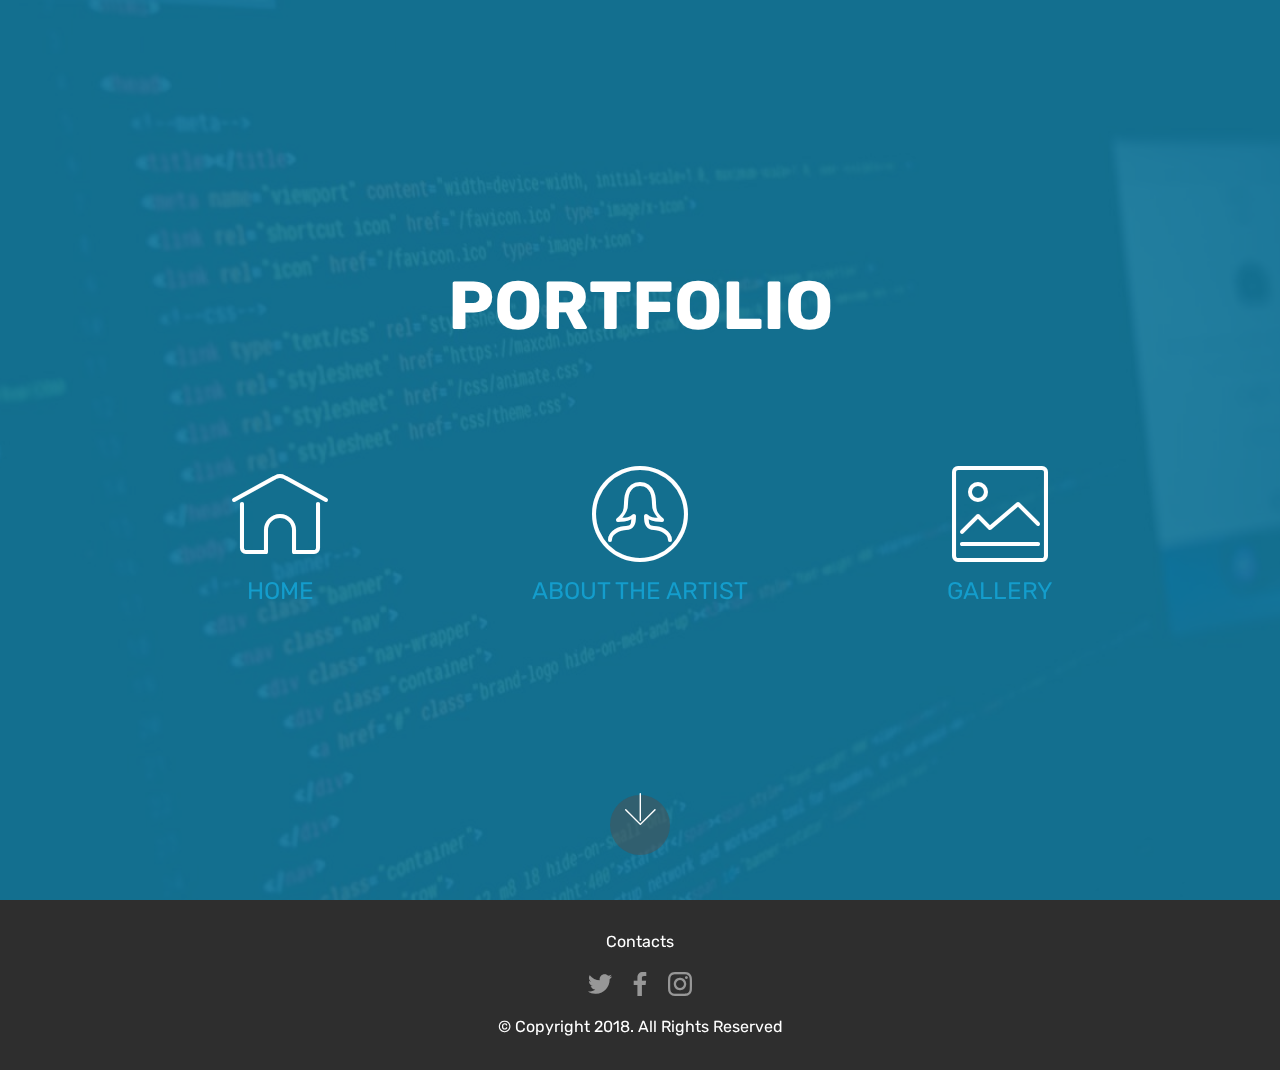
<file: index.html>
<!DOCTYPE html>
<html >
<head>
  <!-- Site made with Mobirise Website Builder v4.7.6, https://mobirise.com -->
  <meta charset="UTF-8">
  <meta http-equiv="X-UA-Compatible" content="IE=edge">
  <meta name="generator" content="Mobirise v4.7.6, mobirise.com">
  <meta name="viewport" content="width=device-width, initial-scale=1, minimum-scale=1">
  <link rel="shortcut icon" href="assets/images/logo4.png" type="image/x-icon">
  <meta name="description" content="">
  <title>Home</title>
  <link rel="stylesheet" href="assets/web/assets/mobirise-icons/mobirise-icons.css">
  <link rel="stylesheet" href="assets/tether/tether.min.css">
  <link rel="stylesheet" href="assets/bootstrap/css/bootstrap.min.css">
  <link rel="stylesheet" href="assets/bootstrap/css/bootstrap-grid.min.css">
  <link rel="stylesheet" href="assets/bootstrap/css/bootstrap-reboot.min.css">
  <link rel="stylesheet" href="assets/socicon/css/styles.css">
  <link rel="stylesheet" href="assets/theme/css/style.css">
  <link rel="stylesheet" href="assets/mobirise/css/mbr-additional.css" type="text/css">
  
  
  
</head>
<body>
  <section class="header12 cid-qTqTG2BZl4 mbr-fullscreen mbr-parallax-background" id="header12-4">

    

    <div class="mbr-overlay" style="opacity: 0.9; background-color: rgb(15, 118, 153);">
    </div>

    <div class="container  ">
            <div class="media-container">
                <div class="col-md-12 align-center">
                    <h1 class="mbr-section-title pb-3 mbr-white mbr-bold mbr-fonts-style display-1">PORTFOLIO</h1>
                    <p class="mbr-text pb-3 mbr-white mbr-fonts-style display-5"></p>
                    

                    <div class="icons-media-container mbr-white">
                        <div class="card col-12 col-md-6 col-lg-4">
                            <div class="icon-block">
                            <a href="index.html">
                                <span class="mbr-iconfont mbri-home"></span>
                            </a>
                            </div>
                            <h5 class="mbr-fonts-style display-5">
                                <a href="index.html">HOME</a></h5>
                        </div>

                        <div class="card col-12 col-md-6 col-lg-4">
                            <div class="icon-block">
                                <a href="page1.html">
                                    <span class="mbr-iconfont mbri-user2"></span>
                                </a>
                            </div>
                            <h5 class="mbr-fonts-style display-5">
                                <a href="page1.html">ABOUT THE ARTIST</a></h5>
                        </div>

                        <div class="card col-12 col-md-6 col-lg-4">
                            <div class="icon-block">
                                <a href="page2.html">
                                    <span class="mbr-iconfont mbri-photo"></span>
                                </a>
                            </div>
                            <h5 class="mbr-fonts-style display-5">
                                <a href="page2.html">GALLERY</a></h5>
                        </div>

                        
                    </div>
                </div>
            </div>
    </div>

    <div class="mbr-arrow hidden-sm-down" aria-hidden="true">
        <a href="#next">
            <i class="mbri-down mbr-iconfont"></i>
        </a>
    </div>
</section>

<section class="engine"><a href="https://mobirise.me/x">css templates</a></section><section once="" class="cid-qTsWNqlTYx" id="footer7-v">

    

    

    <div class="container">
        <div class="media-container-row align-center mbr-white">
            <div class="row row-links">
                <ul class="foot-menu">
                    
                    
                    
                    
                    
                <li class="foot-menu-item mbr-fonts-style display-7">Contacts</li></ul>
            </div>
            <div class="row social-row">
                <div class="social-list align-right pb-2">
                    
                    
                    
                    
                    
                    
                <div class="soc-item">
                        <a href="https://twitter.com/justsaraza" target="_blank">
                            <span class="mbr-iconfont mbr-iconfont-social socicon-twitter socicon"></span>
                        </a>
                    </div><div class="soc-item">
                        <a href="https://www.facebook.com/justsaraza">
                            <span class="mbr-iconfont mbr-iconfont-social socicon-facebook socicon"></span>
                        </a>
                    </div><div class="soc-item">
                        <a href="http://instagram.com/justsaraza/">
                            <span class="mbr-iconfont mbr-iconfont-social socicon-instagram socicon"></span>
                        </a>
                    </div></div>
            </div>
            <div class="row row-copirayt">
                <p class="mbr-text mb-0 mbr-fonts-style mbr-white align-center display-7">
                    © Copyright 2018. All Rights Reserved
                </p>
            </div>
        </div>
    </div>
</section>


  <script src="assets/web/assets/jquery/jquery.min.js"></script>
  <script src="assets/popper/popper.min.js"></script>
  <script src="assets/tether/tether.min.js"></script>
  <script src="assets/bootstrap/js/bootstrap.min.js"></script>
  <script src="assets/smoothscroll/smooth-scroll.js"></script>
  <script src="assets/vimeoplayer/jquery.mb.vimeo_player.js"></script>
  <script src="assets/parallax/jarallax.min.js"></script>
  <script src="assets/theme/js/script.js"></script>
  
  
</body>
</html>
</file>
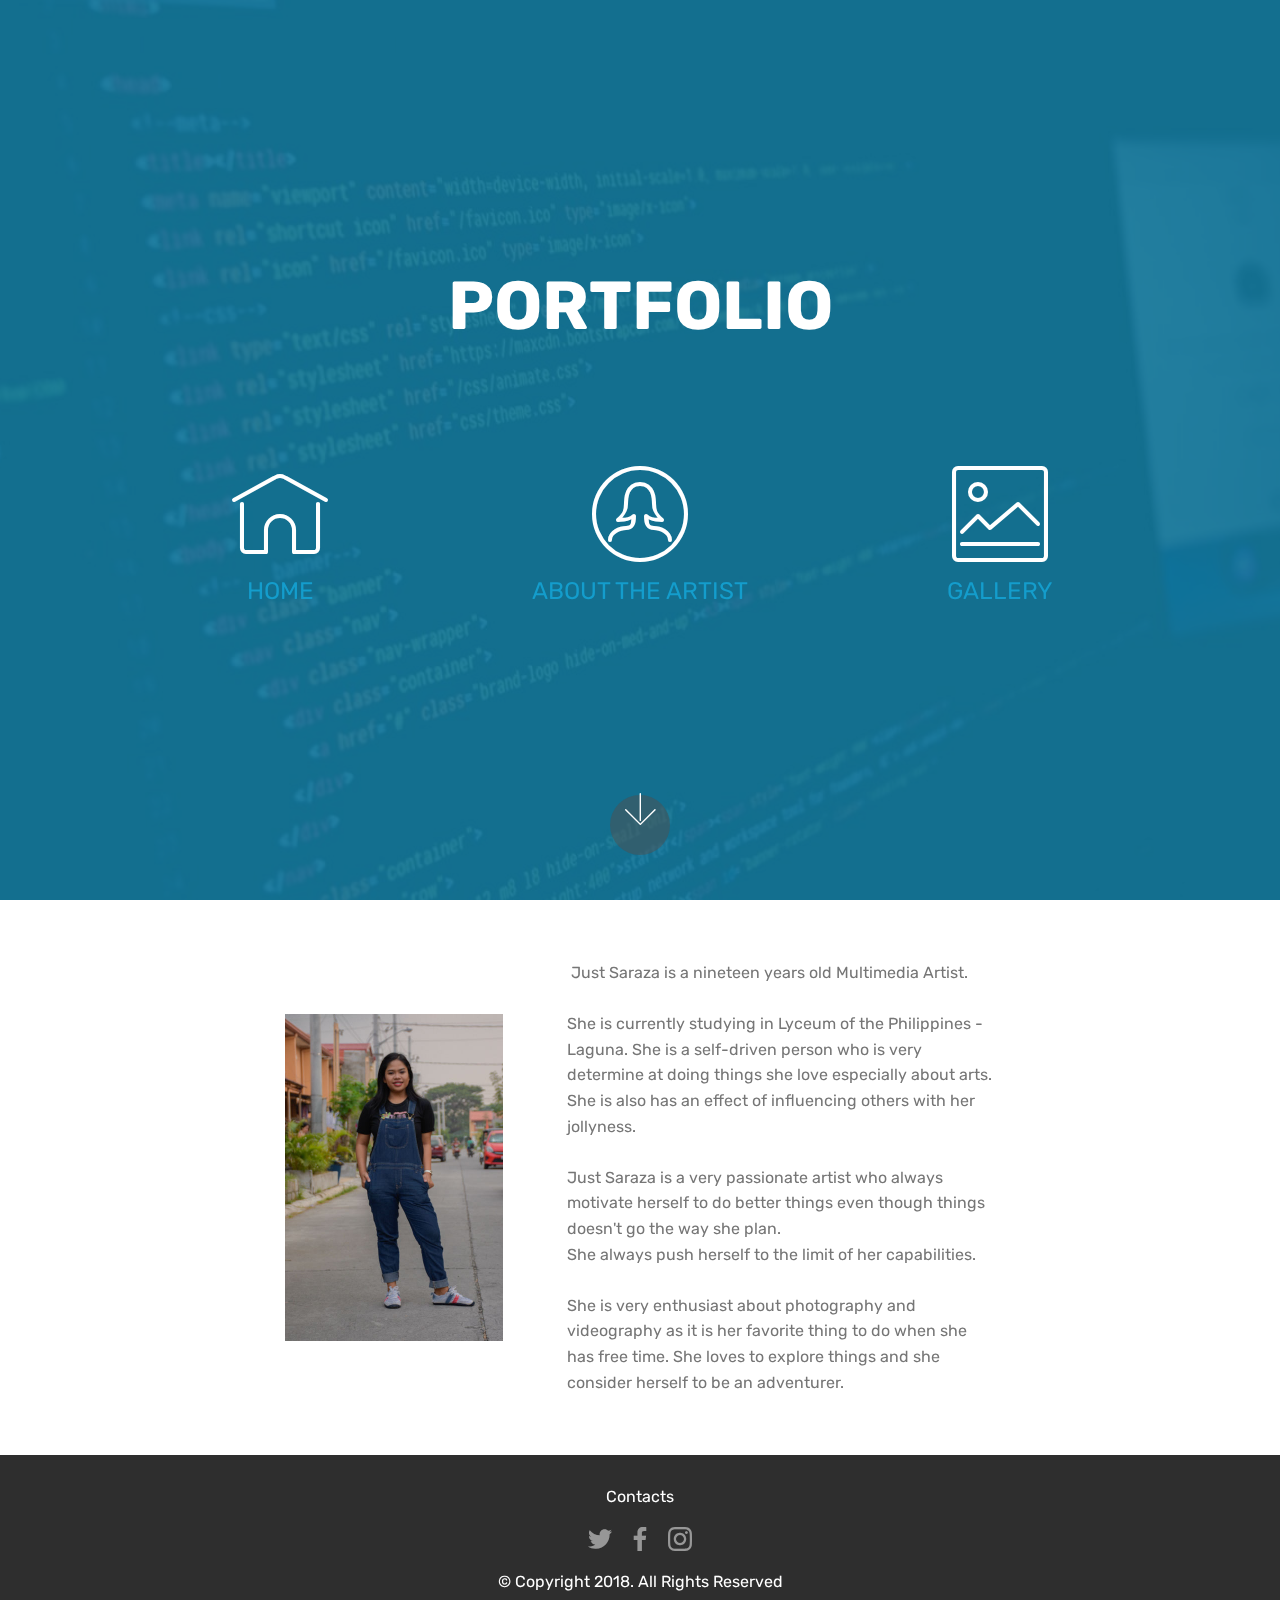
<file: page1.html>
<!DOCTYPE html>
<html >
<head>
  <!-- Site made with Mobirise Website Builder v4.7.6, https://mobirise.com -->
  <meta charset="UTF-8">
  <meta http-equiv="X-UA-Compatible" content="IE=edge">
  <meta name="generator" content="Mobirise v4.7.6, mobirise.com">
  <meta name="viewport" content="width=device-width, initial-scale=1, minimum-scale=1">
  <link rel="shortcut icon" href="assets/images/logo4.png" type="image/x-icon">
  <meta name="description" content="Web Site Generator Description">
  <title>ABOUT&nbsp;</title>
  <link rel="stylesheet" href="assets/web/assets/mobirise-icons/mobirise-icons.css">
  <link rel="stylesheet" href="assets/tether/tether.min.css">
  <link rel="stylesheet" href="assets/bootstrap/css/bootstrap.min.css">
  <link rel="stylesheet" href="assets/bootstrap/css/bootstrap-grid.min.css">
  <link rel="stylesheet" href="assets/bootstrap/css/bootstrap-reboot.min.css">
  <link rel="stylesheet" href="assets/socicon/css/styles.css">
  <link rel="stylesheet" href="assets/theme/css/style.css">
  <link rel="stylesheet" href="assets/mobirise/css/mbr-additional.css" type="text/css">
  
  
  
</head>
<body>
  <section class="header12 cid-qTr2CUpUS5 mbr-fullscreen mbr-parallax-background" id="header12-f">

    

    <div class="mbr-overlay" style="opacity: 0.9; background-color: rgb(15, 118, 153);">
    </div>

    <div class="container  ">
            <div class="media-container">
                <div class="col-md-12 align-center">
                    <h1 class="mbr-section-title pb-3 mbr-white mbr-bold mbr-fonts-style display-1">PORTFOLIO</h1>
                    <p class="mbr-text pb-3 mbr-white mbr-fonts-style display-5"></p>
                    

                    <div class="icons-media-container mbr-white">
                        <div class="card col-12 col-md-6 col-lg-4">
                            <div class="icon-block">
                            <a href="index.html">
                                <span class="mbr-iconfont mbri-home"></span>
                            </a>
                            </div>
                            <h5 class="mbr-fonts-style display-5">
                                <a href="index.html">HOME</a></h5>
                        </div>

                        <div class="card col-12 col-md-6 col-lg-4">
                            <div class="icon-block">
                                <a href="page1.html">
                                    <span class="mbr-iconfont mbri-user2"></span>
                                </a>
                            </div>
                            <h5 class="mbr-fonts-style display-5">
                                <a href="page1.html">ABOUT THE ARTIST</a></h5>
                        </div>

                        <div class="card col-12 col-md-6 col-lg-4">
                            <div class="icon-block">
                                <a href="page2.html">
                                    <span class="mbr-iconfont mbri-photo"></span>
                                </a>
                            </div>
                            <h5 class="mbr-fonts-style display-5">
                                <a href="page2.html">GALLERY</a></h5>
                        </div>

                        
                    </div>
                </div>
            </div>
    </div>

    <div class="mbr-arrow hidden-sm-down" aria-hidden="true">
        <a href="#next">
            <i class="mbri-down mbr-iconfont"></i>
        </a>
    </div>
</section>

<section class="engine"><a href="https://mobirise.me/e">how to make a site</a></section><section class="mbr-section content6 cid-qTr2VSO87u" id="content6-h">
    
     
    
    <div class="container">
        <div class="media-container-row">
            <div class="col-12 col-md-8">
                <div class="media-container-row">
                    <div class="mbr-figure" style="width: 60%;">
                      <img src="assets/images/-jms3063-2-436x654.jpg" alt="Mobirise" title="">  
                    </div>
                    <div class="media-content">
                        <div class="mbr-section-text">
                            <p class="mbr-text mb-0 mbr-fonts-style display-7">&nbsp;Just Saraza is a nineteen years old Multimedia Artist. <br><br>
	She is currently studying in Lyceum of the Philippines - Laguna. She is a self-driven person who is very determine at doing things she love especially about arts.<br>
	She is also has an effect of influencing others with her jollyness.<br><br>Just Saraza is a very passionate artist who always motivate herself to do better things even though things doesn't go the way she plan. <br>
	She always push herself to the limit of her capabilities.<br><br>She is very enthusiast about photography and videography as it is her favorite thing to do when she has free time. She loves to explore things and she consider herself to be an adventurer.<br></p>
                        </div>
                    </div>
                </div>
            </div>
        </div>
    </div>
</section>

<section once="" class="cid-qTtpVOogN3" id="footer7-y">

    

    

    <div class="container">
        <div class="media-container-row align-center mbr-white">
            <div class="row row-links">
                <ul class="foot-menu">
                    
                    
                    
                    
                    
                <li class="foot-menu-item mbr-fonts-style display-7">Contacts</li></ul>
            </div>
            <div class="row social-row">
                <div class="social-list align-right pb-2">
                    
                    
                    
                    
                    
                    
                <div class="soc-item">
                        <a href="https://twitter.com/justsaraza" target="_blank">
                            <span class="mbr-iconfont mbr-iconfont-social socicon-twitter socicon"></span>
                        </a>
                    </div><div class="soc-item">
                        <a href="https://www.facebook.com/justsaraza">
                            <span class="mbr-iconfont mbr-iconfont-social socicon-facebook socicon"></span>
                        </a>
                    </div><div class="soc-item">
                        <a href="http://instagram.com/justsaraza/">
                            <span class="mbr-iconfont mbr-iconfont-social socicon-instagram socicon"></span>
                        </a>
                    </div></div>
            </div>
            <div class="row row-copirayt">
                <p class="mbr-text mb-0 mbr-fonts-style mbr-white align-center display-7">
                    © Copyright 2018. All Rights Reserved
                </p>
            </div>
        </div>
    </div>
</section>


  <script src="assets/web/assets/jquery/jquery.min.js"></script>
  <script src="assets/popper/popper.min.js"></script>
  <script src="assets/tether/tether.min.js"></script>
  <script src="assets/bootstrap/js/bootstrap.min.js"></script>
  <script src="assets/smoothscroll/smooth-scroll.js"></script>
  <script src="assets/vimeoplayer/jquery.mb.vimeo_player.js"></script>
  <script src="assets/parallax/jarallax.min.js"></script>
  <script src="assets/theme/js/script.js"></script>
  
  
</body>
</html>
</file>
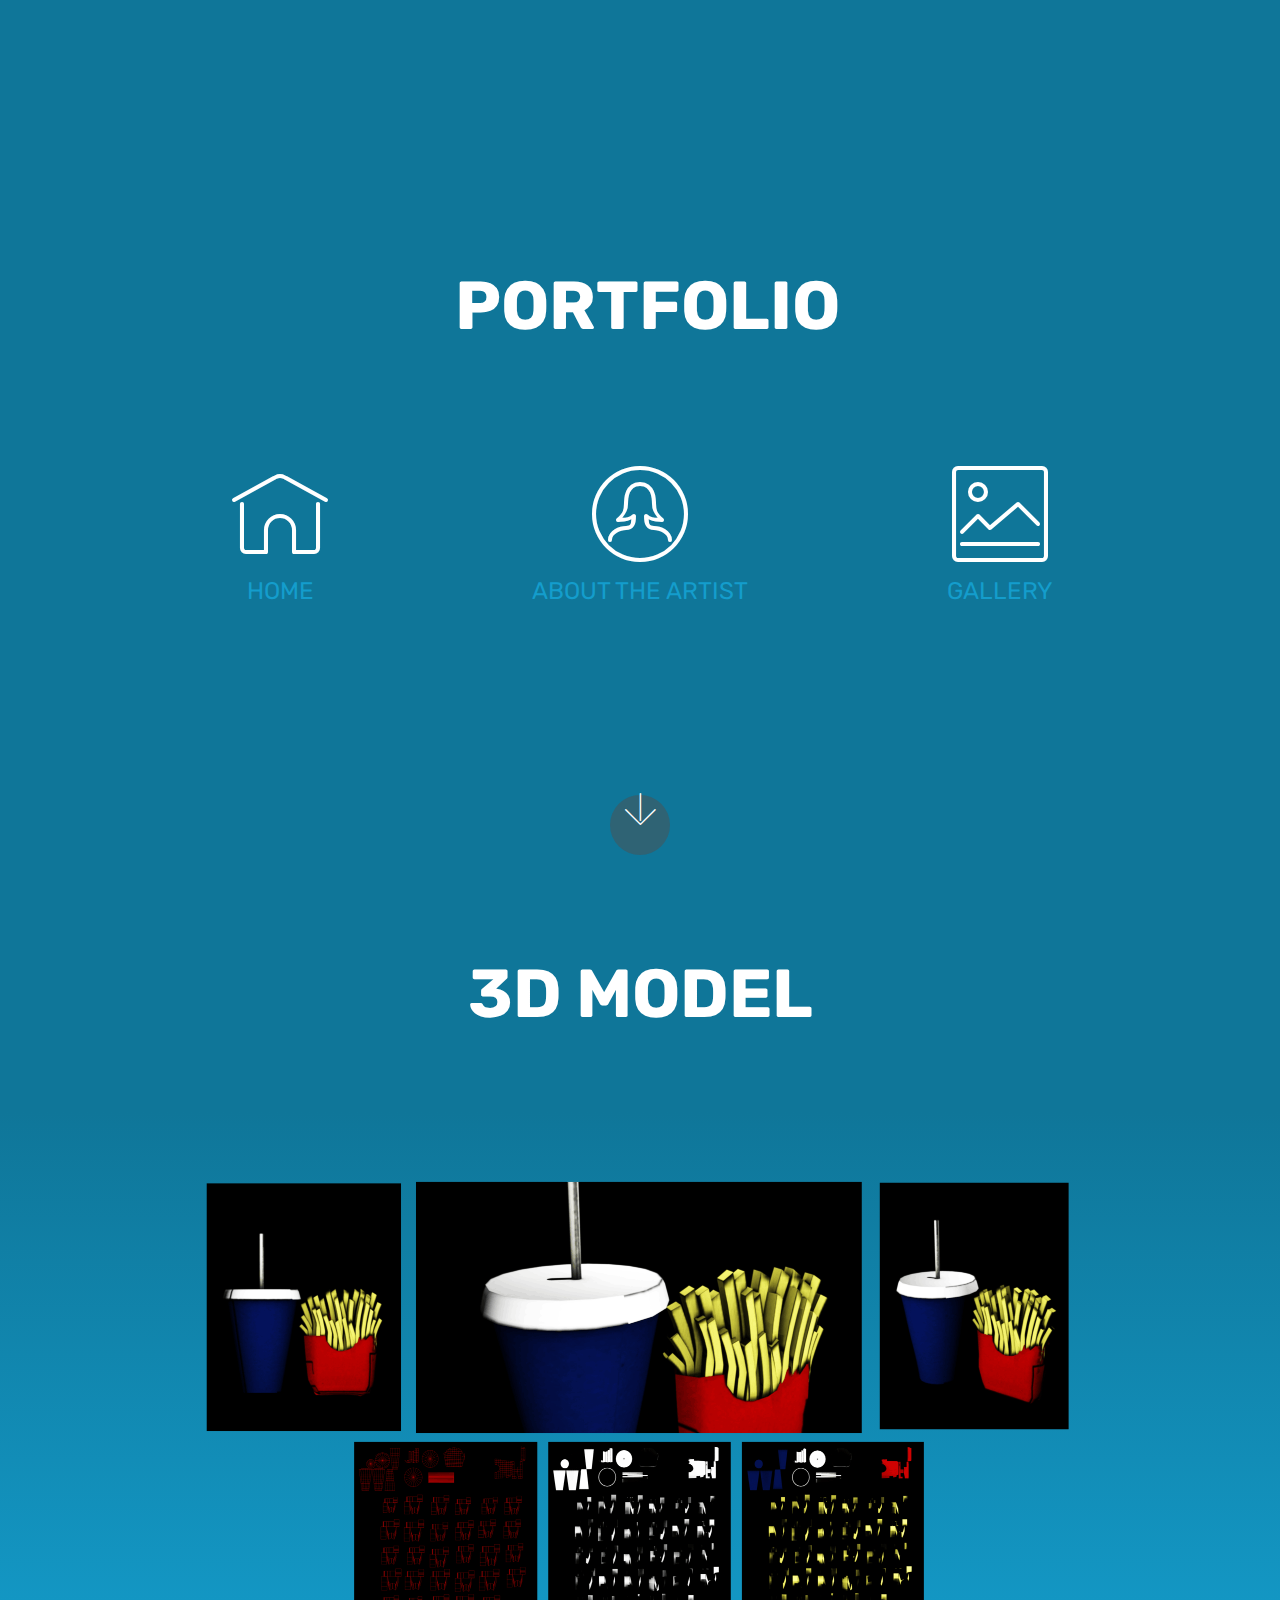
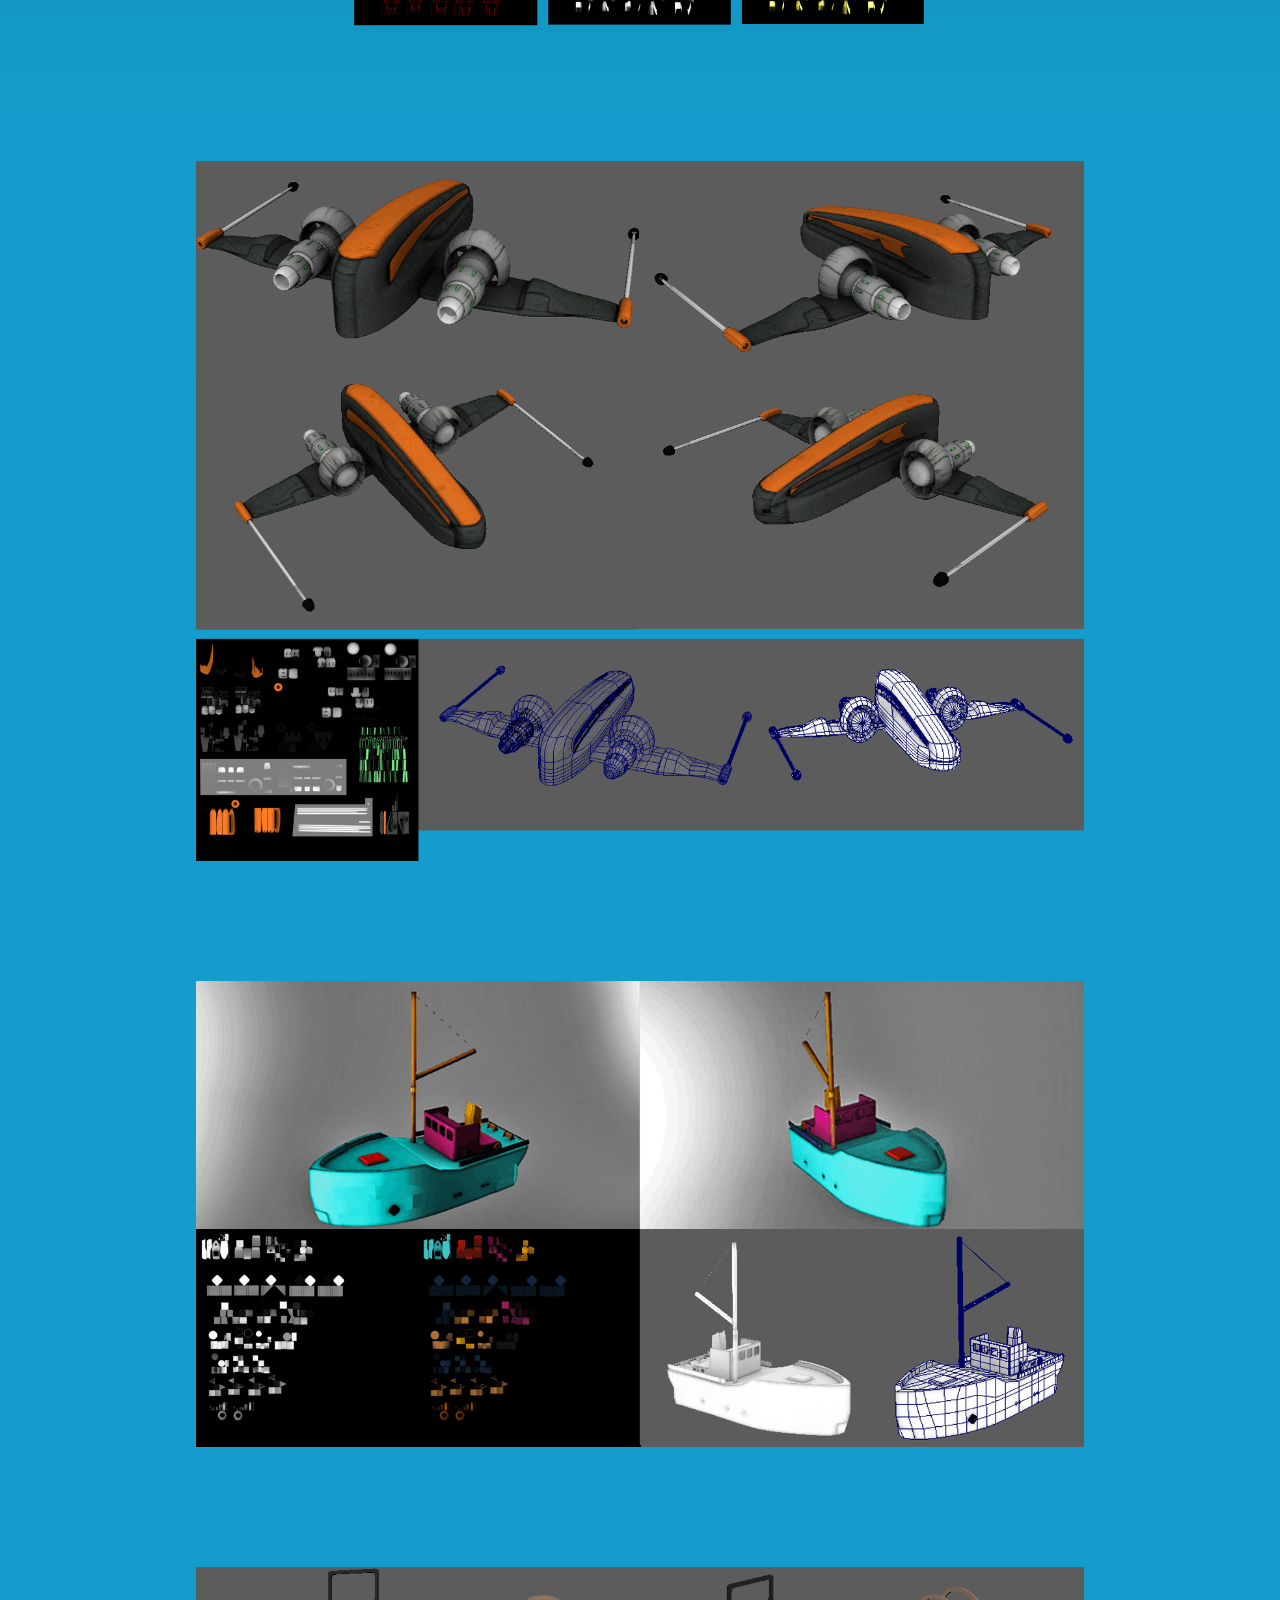
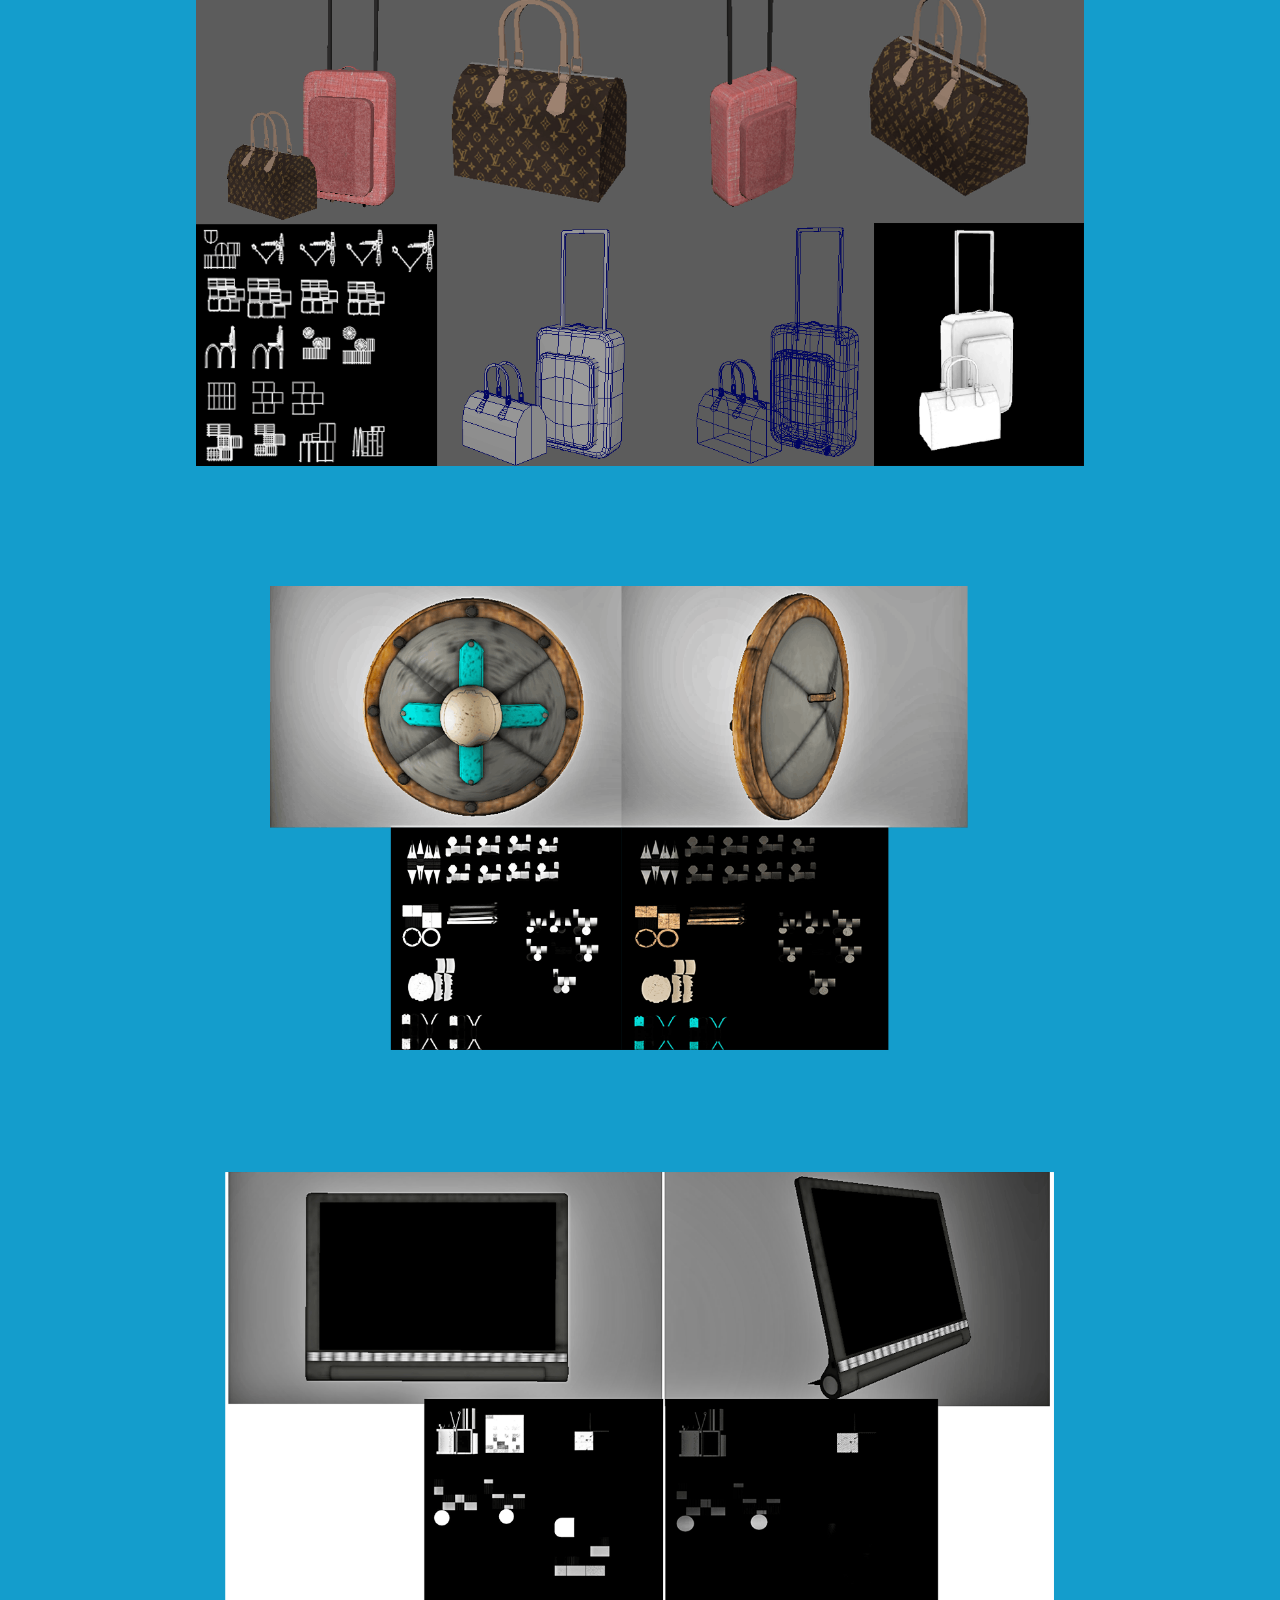
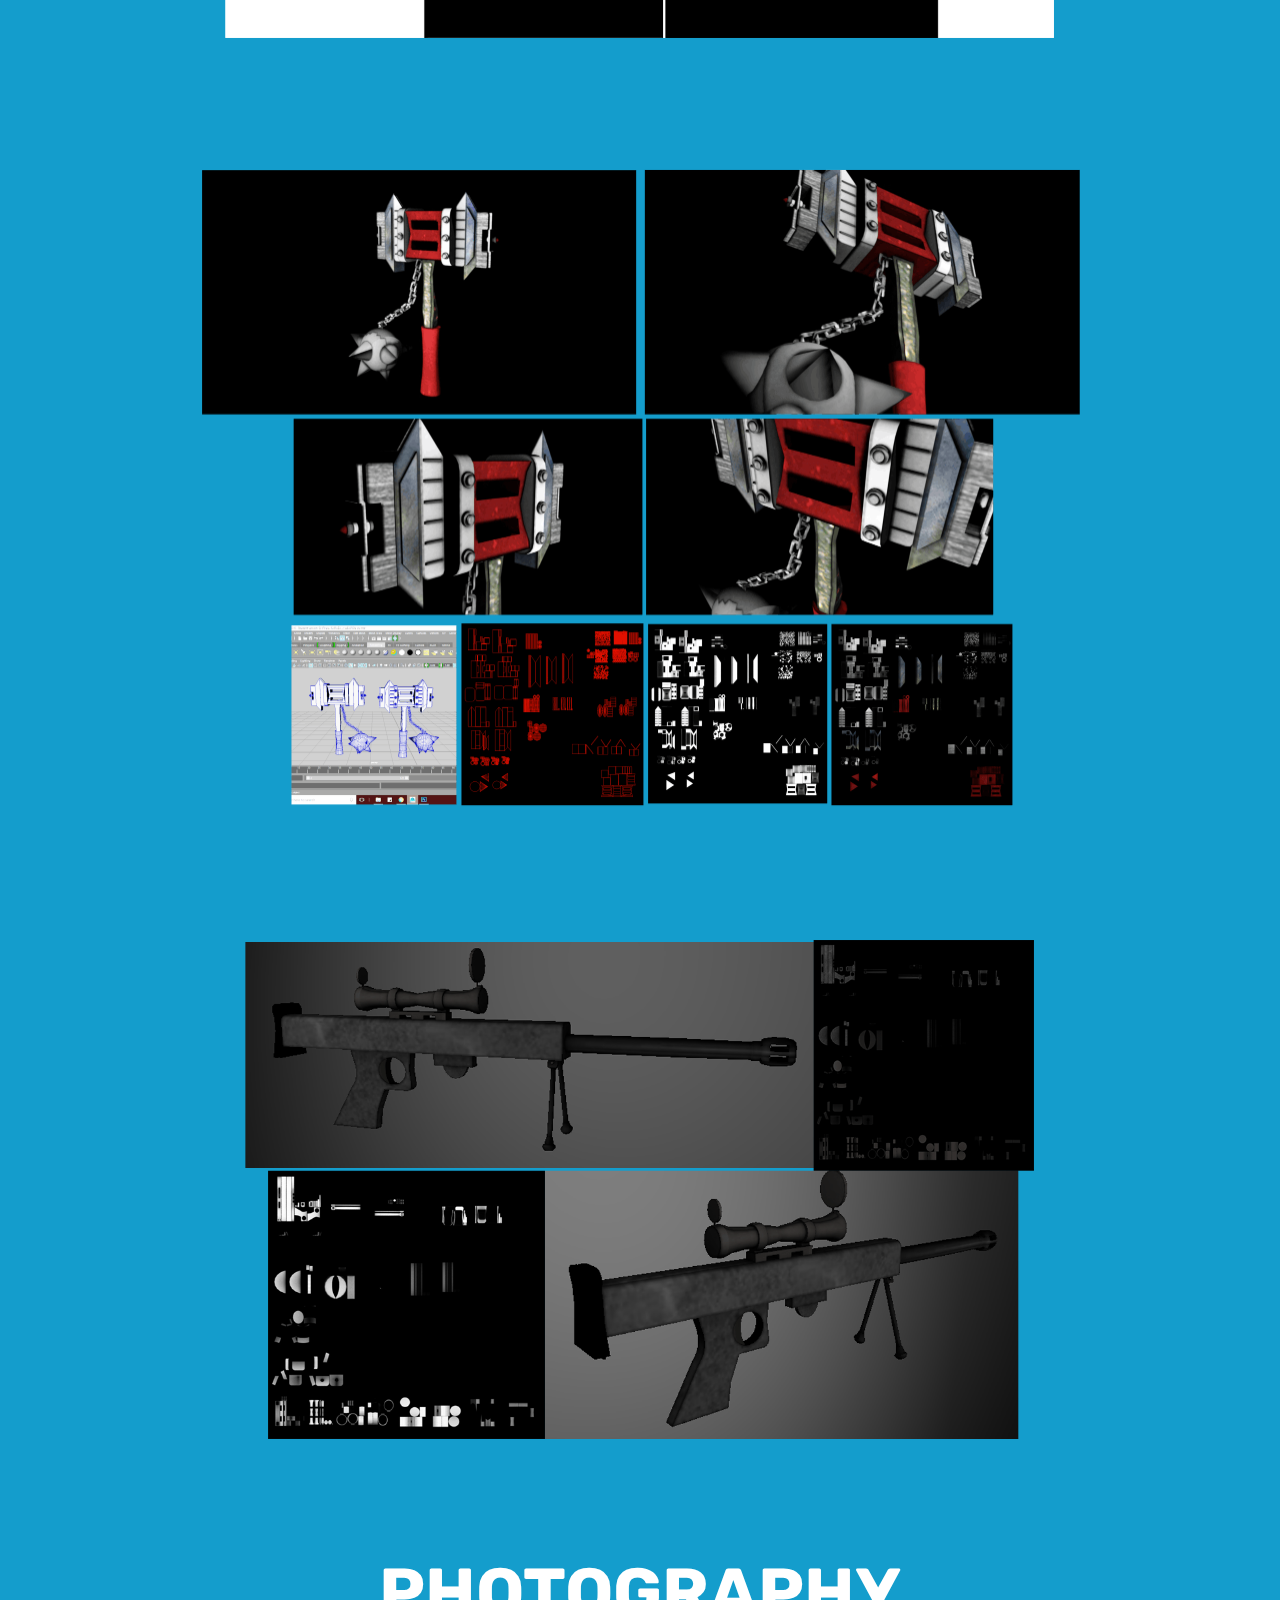
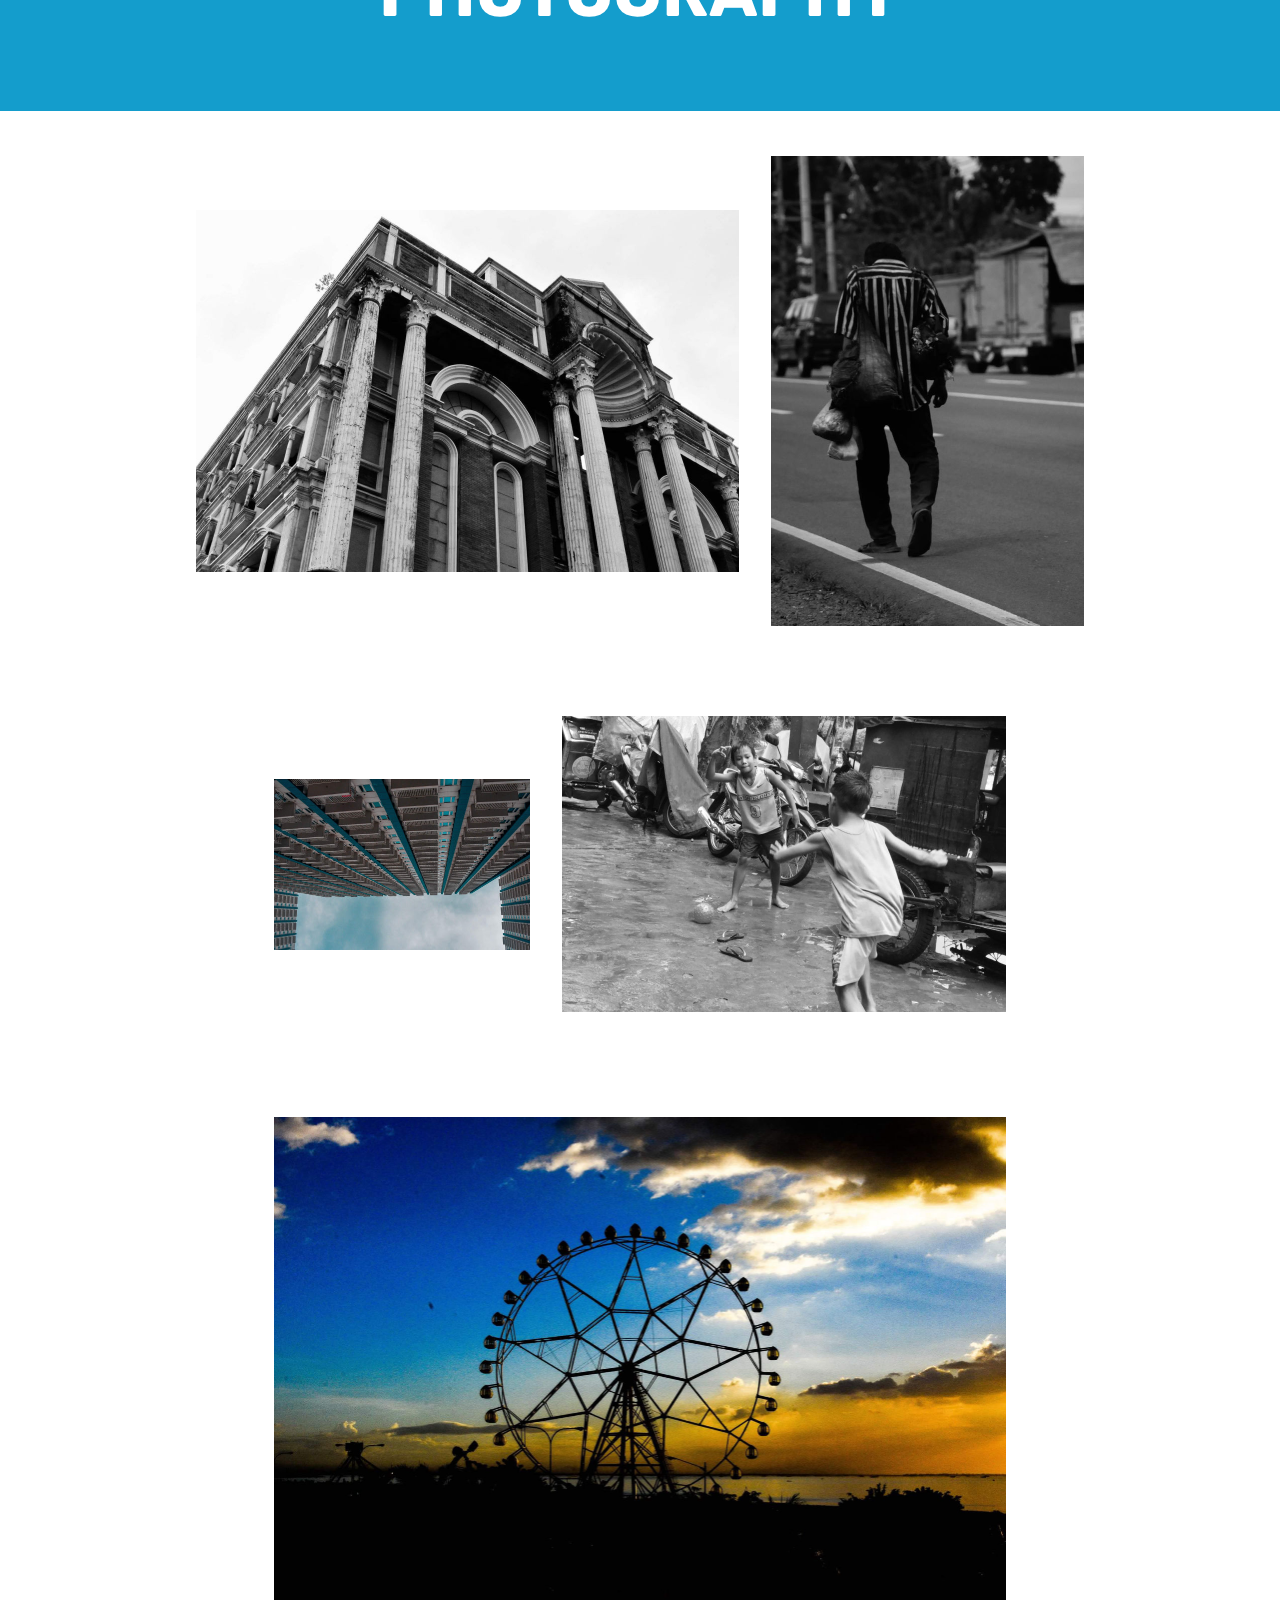
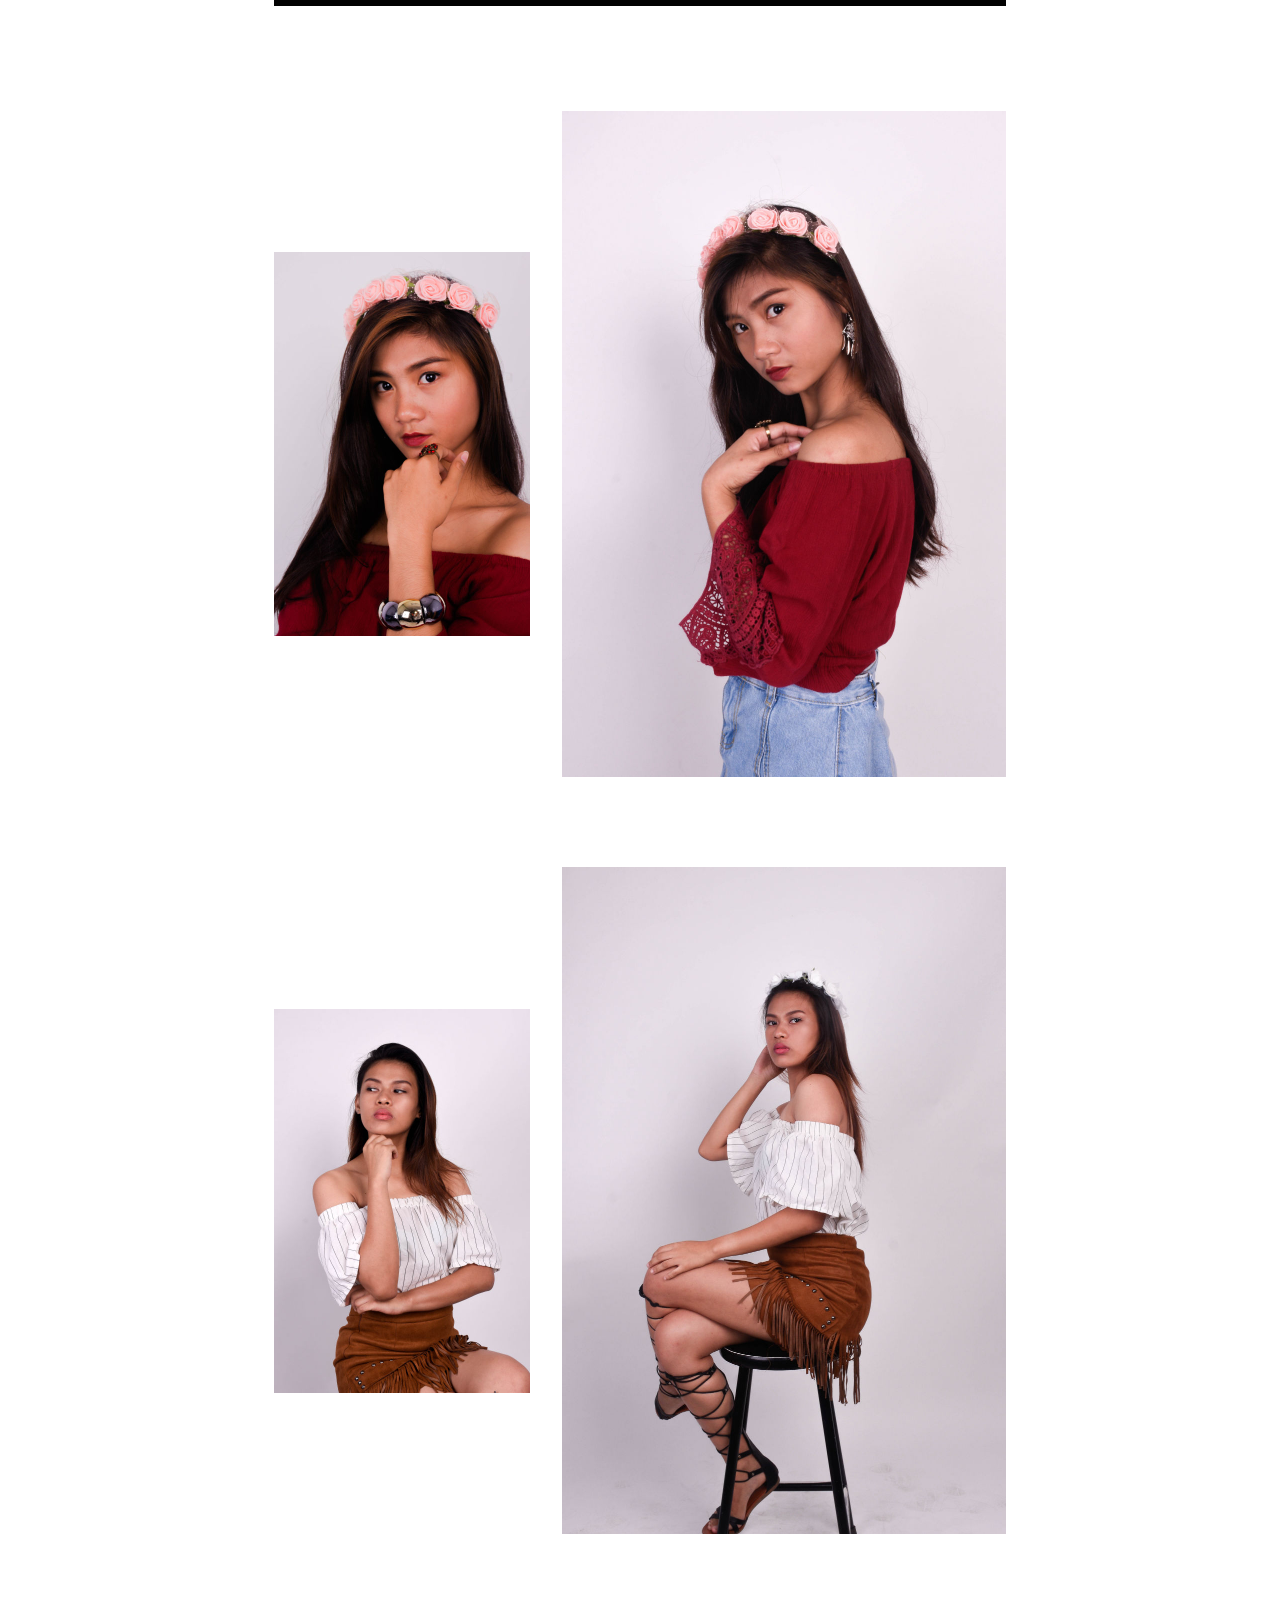
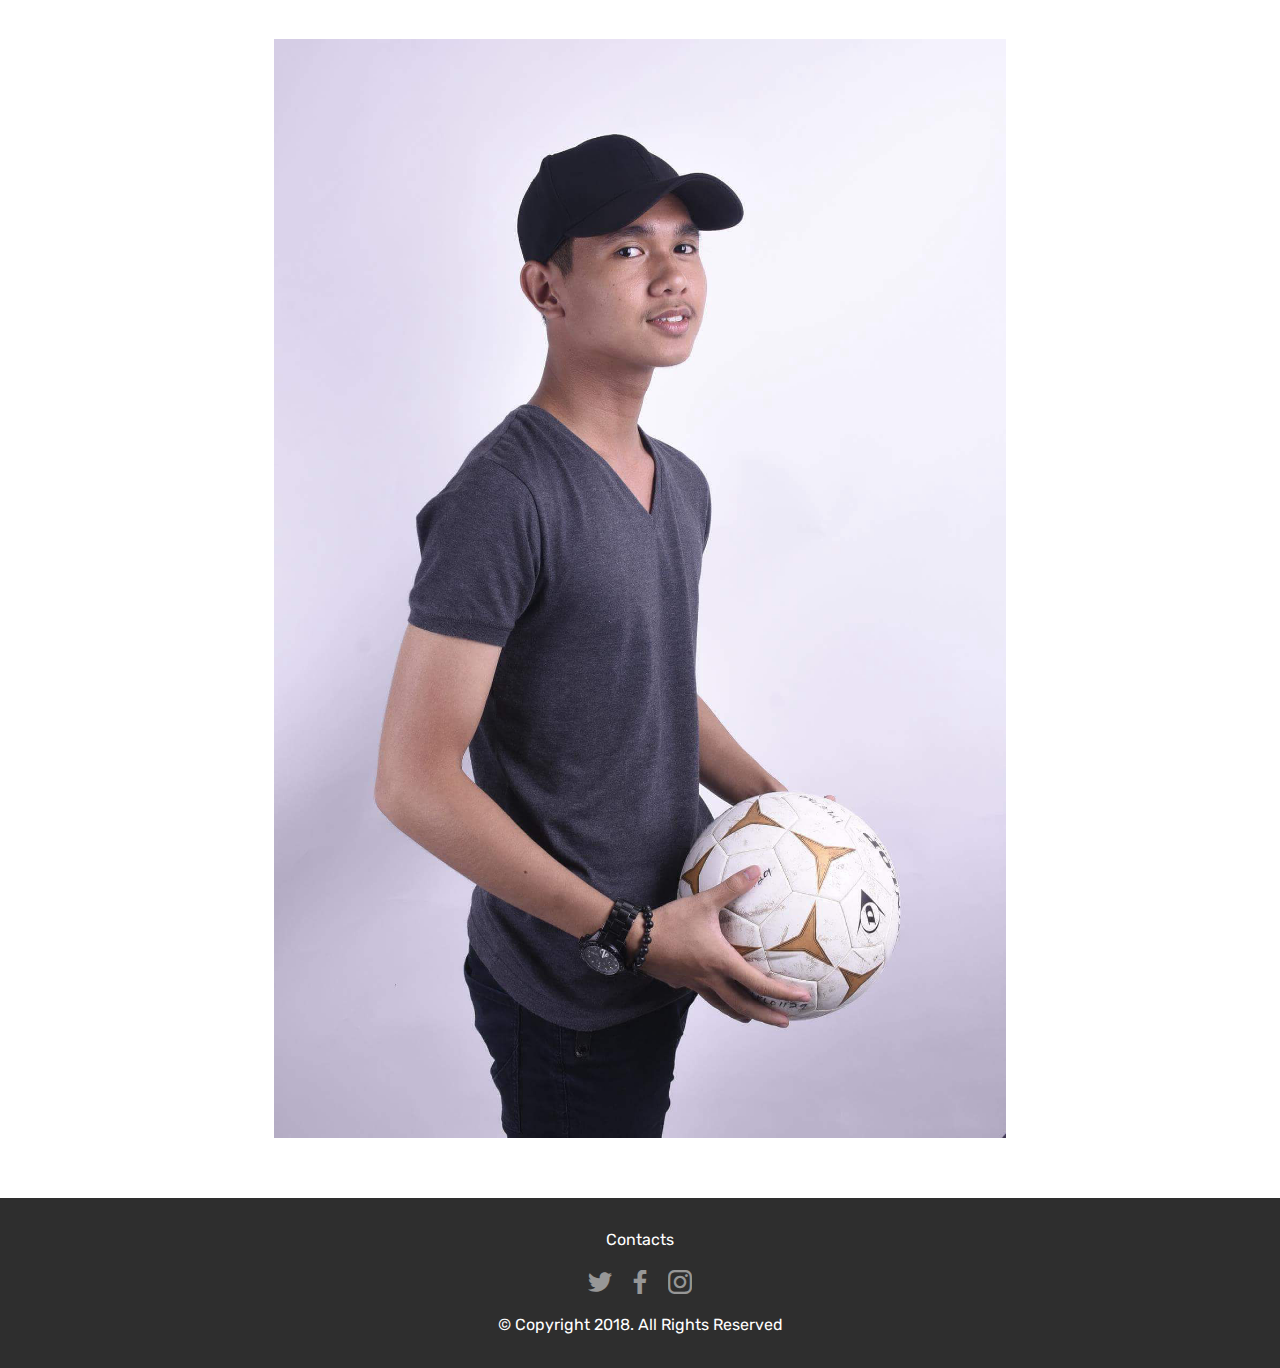
<file: page2.html>
<!DOCTYPE html>
<html >
<head>
  <!-- Site made with Mobirise Website Builder v4.7.6, https://mobirise.com -->
  <meta charset="UTF-8">
  <meta http-equiv="X-UA-Compatible" content="IE=edge">
  <meta name="generator" content="Mobirise v4.7.6, mobirise.com">
  <meta name="viewport" content="width=device-width, initial-scale=1, minimum-scale=1">
  <link rel="shortcut icon" href="assets/images/logo4.png" type="image/x-icon">
  <meta name="description" content="Website Maker Description">
  <title>GALLERY</title>
  <link rel="stylesheet" href="assets/web/assets/mobirise-icons/mobirise-icons.css">
  <link rel="stylesheet" href="assets/tether/tether.min.css">
  <link rel="stylesheet" href="assets/bootstrap/css/bootstrap.min.css">
  <link rel="stylesheet" href="assets/bootstrap/css/bootstrap-grid.min.css">
  <link rel="stylesheet" href="assets/bootstrap/css/bootstrap-reboot.min.css">
  <link rel="stylesheet" href="assets/socicon/css/styles.css">
  <link rel="stylesheet" href="assets/theme/css/style.css">
  <link rel="stylesheet" href="assets/mobirise/css/mbr-additional.css" type="text/css">
  
  
  
</head>
<body>
  <section class="header12 cid-qTqXsvqDUp mbr-fullscreen" id="header12-5">

    

    

    <div class="container  ">
            <div class="media-container">
                <div class="col-md-12 align-center">
                    <h1 class="mbr-section-title pb-3 mbr-white mbr-bold mbr-fonts-style display-1">&nbsp;PORTFOLIO</h1>
                    <p class="mbr-text pb-3 mbr-white mbr-fonts-style display-5"></p>
                    

                    <div class="icons-media-container mbr-white">
                        <div class="card col-12 col-md-6 col-lg-4">
                            <div class="icon-block">
                            <a href="index.html">
                                <span class="mbr-iconfont mbri-home"></span>
                            </a>
                            </div>
                            <h5 class="mbr-fonts-style display-5">
                                <a href="index.html">HOME</a></h5>
                        </div>

                        <div class="card col-12 col-md-6 col-lg-4">
                            <div class="icon-block">
                                <a href="page1.html">
                                    <span class="mbr-iconfont mbri-user2"></span>
                                </a>
                            </div>
                            <h5 class="mbr-fonts-style display-5">
                                <a href="page1.html">ABOUT THE ARTIST</a></h5>
                        </div>

                        <div class="card col-12 col-md-6 col-lg-4">
                            <div class="icon-block">
                                <a href="page2.html">
                                    <span class="mbr-iconfont mbri-photo"></span>
                                </a>
                            </div>
                            <h5 class="mbr-fonts-style display-5">
                                <a href="page2.html">GALLERY</a></h5>
                        </div>

                        
                    </div>
                </div>
            </div>
    </div>

    <div class="mbr-arrow hidden-sm-down" aria-hidden="true">
        <a href="#next">
            <i class="mbri-down mbr-iconfont"></i>
        </a>
    </div>
</section>

<section class="engine"><a href="https://mobirise.me">Mobirise</a></section><section class="mbr-section content5 cid-qTuqo6yTiD" id="content5-10">

    

    

    <div class="container">
        <div class="media-container-row">
            <div class="title col-12 col-md-8">
                <h2 class="align-center mbr-bold mbr-white pb-3 mbr-fonts-style display-1">3D MODEL</h2>
                
                
                
            </div>
        </div>
    </div>
</section>

<section class="cid-qTqXGftynr" id="image3-6">

    

    <figure class="mbr-figure container">
            <div class="image-block" style="width: 80%;">
                <img src="assets/images/saraza-food-1776x937.png" width="1400" alt="Mobirise" title="">
                <figcaption class="mbr-figure-caption mbr-figure-caption-over">
                    <div class="container pb-5 mbr-white align-center mbr-fonts-style display-1"></div>
                </figcaption>
            </div>
    </figure>
</section>

<section class="cid-qTqYlWDIIm" id="image3-7">

    

    <figure class="mbr-figure container">
            <div class="image-block" style="width: 80%;">
                <img src="assets/images/saraza-spaceship-1365x1077.png" width="1400" alt="Mobirise" title="">
                
            </div>
    </figure>
</section>

<section class="cid-qTqYVrisaL" id="image3-8">

    

    <figure class="mbr-figure container">
            <div class="image-block" style="width: 80%;">
                <img src="assets/images/saraza-boat-1365x716.png" width="1400" alt="Mobirise" title="">
                
            </div>
    </figure>
</section>

<section class="cid-qTqZqBvUeK" id="image3-9">

    

    <figure class="mbr-figure container">
            <div class="image-block" style="width: 80%;">
                <img src="assets/images/saraza-bag-1366x768.png" width="1400" alt="Mobirise" title="">
                
            </div>
    </figure>
</section>

<section class="cid-qTqZRlmGCl" id="image3-a">

    

    <figure class="mbr-figure container">
            <div class="image-block" style="width: 80%;">
                <img src="assets/images/saraza-shield-1365x716.png" width="1400" alt="Mobirise" title="">
                
            </div>
    </figure>
</section>

<section class="cid-qTr0cSYy8I" id="image3-b">

    

    <figure class="mbr-figure container">
            <div class="image-block" style="width: 80%;">
                <img src="assets/images/saraza-tab-1365x716.png" width="1400" alt="Mobirise" title="">
                
            </div>
    </figure>
</section>

<section class="cid-qTr0wOLG1j" id="image3-c">

    

    <figure class="mbr-figure container">
            <div class="image-block" style="width: 80%;">
                <img src="assets/images/saraza-weapon-1776x1325.png" width="1400" alt="Mobirise" title="">
                
            </div>
    </figure>
</section>

<section class="cid-qTr18M7P5U" id="image3-d">

    

    <figure class="mbr-figure container">
            <div class="image-block" style="width: 80%;">
                <img src="assets/images/gun1-1366x768.png" width="1400" alt="Mobirise" title="">
                
            </div>
    </figure>
</section>

<section class="mbr-section content5 cid-qTuryFf42i" id="content5-11">

    

    

    <div class="container">
        <div class="media-container-row">
            <div class="title col-12 col-md-8">
                <h2 class="align-center mbr-bold mbr-white pb-3 mbr-fonts-style display-1">PHOTOGRAPHY</h2>
                
                
                
            </div>
        </div>
    </div>
</section>

<section class="cid-qTrbcFWB42" id="image4-l">
    <!-- Block parameters controls (Blue "Gear" panel) -->
    
    <!-- End block parameters -->
    <div class="container images-container">
            <div class="media-container-row" style="width: 80%;">
                <div class="img-item item1" style="width: 177%;">
                    <img src="assets/images/received-1731885386824383-1086x724.jpg" alt="" title="">
                    
                </div>
                <div class="img-item">
                    <img src="assets/images/received-1731885216824400-626x939.jpg" alt="" title="">
                    
                </div>
            </div>
    </div>
</section>

<section class="cid-qTrhKIaCBa" id="content15-o">
    
    <div class="container">
            <div class="media-container-row" style="width: 66%;">
                <div class="img-item item1" style="width: 62%;">
                    <div class="img-cont">
                        <img src="assets/images/received-1731885520157703-512x341.jpg" alt="" title="">
                        
                    </div>

                </div>
                <div class="img-item">
                    <div class="img-cont">
                        <img src="assets/images/received-1731885543491034-888x592.jpg" alt="" title="">
                        
                    </div>
                </div>
            </div>
    </div>
</section>

<section class="cid-qTripAQYVd" id="image1-p">

    

    <figure class="mbr-figure container">
            <div class="image-block" style="width: 66%;">
                <img src="assets/images/received-1731885486824373-1466x977.jpg" width="1400" alt="Mobirise" title="">
                
            </div>
    </figure>
</section>

<section class="cid-qTriTupe09" id="content15-q">
    
    <div class="container">
            <div class="media-container-row" style="width: 66%;">
                <div class="img-item item1" style="width: 62%;">
                    <div class="img-cont">
                        <img src="assets/images/-jms1193-2-512x768.jpg" alt="" title="">
                        
                    </div>

                </div>
                <div class="img-item">
                    <div class="img-cont">
                        <img src="assets/images/-jms1142-888x1332.jpg" alt="" title="">
                        
                    </div>
                </div>
            </div>
    </div>
</section>

<section class="cid-qTrjMqMzfg" id="content15-r">
    
    <div class="container">
            <div class="media-container-row" style="width: 66%;">
                <div class="img-item item1" style="width: 62%;">
                    <div class="img-cont">
                        <img src="assets/images/-jms1247-512x768.jpg" alt="" title="">
                        
                    </div>

                </div>
                <div class="img-item">
                    <div class="img-cont">
                        <img src="assets/images/-jms1260-888x1332.jpg" alt="" title="">
                        
                    </div>
                </div>
            </div>
    </div>
</section>

<section class="cid-qTrkO9k1VK" id="image1-s">

    

    <figure class="mbr-figure container">
            <div class="image-block" style="width: 66%;">
                <img src="assets/images/received-1534153056597618-1365x2048.jpg" width="1400" alt="Mobirise" title="">
                
            </div>
    </figure>
</section>

<section once="" class="cid-qTts7nohhZ" id="footer7-z">

    

    

    <div class="container">
        <div class="media-container-row align-center mbr-white">
            <div class="row row-links">
                <ul class="foot-menu">
                    
                    
                    
                    
                    
                <li class="foot-menu-item mbr-fonts-style display-7">Contacts</li></ul>
            </div>
            <div class="row social-row">
                <div class="social-list align-right pb-2">
                    
                    
                    
                    
                    
                    
                <div class="soc-item">
                        <a href="https://twitter.com/justsaraza" target="_blank">
                            <span class="mbr-iconfont mbr-iconfont-social socicon-twitter socicon"></span>
                        </a>
                    </div><div class="soc-item">
                        <a href="https://www.facebook.com/justsaraza">
                            <span class="mbr-iconfont mbr-iconfont-social socicon-facebook socicon"></span>
                        </a>
                    </div><div class="soc-item">
                        <a href="http://instagram.com/justsaraza/">
                            <span class="mbr-iconfont mbr-iconfont-social socicon-instagram socicon"></span>
                        </a>
                    </div></div>
            </div>
            <div class="row row-copirayt">
                <p class="mbr-text mb-0 mbr-fonts-style mbr-white align-center display-7">
                    © Copyright 2018. All Rights Reserved
                </p>
            </div>
        </div>
    </div>
</section>


  <script src="assets/web/assets/jquery/jquery.min.js"></script>
  <script src="assets/popper/popper.min.js"></script>
  <script src="assets/tether/tether.min.js"></script>
  <script src="assets/bootstrap/js/bootstrap.min.js"></script>
  <script src="assets/smoothscroll/smooth-scroll.js"></script>
  <script src="assets/vimeoplayer/jquery.mb.vimeo_player.js"></script>
  <script src="assets/theme/js/script.js"></script>
  
  
</body>
</html>
</file>
<file: assets/web/assets/mobirise-icons/mobirise-icons.css>
@font-face {
  font-family: 'MobiriseIcons';
  src:  url('mobirise-icons.eot?spat4u');
  src:  url('mobirise-icons.eot?spat4u#iefix') format('embedded-opentype'),
    url('mobirise-icons.ttf?spat4u') format('truetype'),
    url('mobirise-icons.woff?spat4u') format('woff'),
    url('mobirise-icons.svg?spat4u#MobiriseIcons') format('svg');
  font-weight: normal;
  font-style: normal;
}

[class^="mbri-"], [class*=" mbri-"] {
  /* use !important to prevent issues with browser extensions that change fonts */
  font-family: MobiriseIcons !important;
  speak: none;
  font-style: normal;
  font-weight: normal;
  font-variant: normal;
  text-transform: none;
  line-height: 1;

  /* Better Font Rendering =========== */
  -webkit-font-smoothing: antialiased;
  -moz-osx-font-smoothing: grayscale;
}

.mbri-add-submenu:before {
  content: "\e900";
}
.mbri-alert:before {
  content: "\e901";
}
.mbri-align-center:before {
  content: "\e902";
}
.mbri-align-justify:before {
  content: "\e903";
}
.mbri-align-left:before {
  content: "\e904";
}
.mbri-align-right:before {
  content: "\e905";
}
.mbri-android:before {
  content: "\e906";
}
.mbri-apple:before {
  content: "\e907";
}
.mbri-arrow-down:before {
  content: "\e908";
}
.mbri-arrow-next:before {
  content: "\e909";
}
.mbri-arrow-prev:before {
  content: "\e90a";
}
.mbri-arrow-up:before {
  content: "\e90b";
}
.mbri-bold:before {
  content: "\e90c";
}
.mbri-bookmark:before {
  content: "\e90d";
}
.mbri-bootstrap:before {
  content: "\e90e";
}
.mbri-briefcase:before {
  content: "\e90f";
}
.mbri-browse:before {
  content: "\e910";
}
.mbri-bulleted-list:before {
  content: "\e911";
}
.mbri-calendar:before {
  content: "\e912";
}
.mbri-camera:before {
  content: "\e913";
}
.mbri-cart-add:before {
  content: "\e914";
}
.mbri-cart-full:before {
  content: "\e915";
}
.mbri-cash:before {
  content: "\e916";
}
.mbri-change-style:before {
  content: "\e917";
}
.mbri-chat:before {
  content: "\e918";
}
.mbri-clock:before {
  content: "\e919";
}
.mbri-close:before {
  content: "\e91a";
}
.mbri-cloud:before {
  content: "\e91b";
}
.mbri-code:before {
  content: "\e91c";
}
.mbri-contact-form:before {
  content: "\e91d";
}
.mbri-credit-card:before {
  content: "\e91e";
}
.mbri-cursor-click:before {
  content: "\e91f";
}
.mbri-cust-feedback:before {
  content: "\e920";
}
.mbri-database:before {
  content: "\e921";
}
.mbri-delivery:before {
  content: "\e922";
}
.mbri-desktop:before {
  content: "\e923";
}
.mbri-devices:before {
  content: "\e924";
}
.mbri-down:before {
  content: "\e925";
}
.mbri-download:before {
  content: "\e989";
}
.mbri-drag-n-drop:before {
  content: "\e927";
}
.mbri-drag-n-drop2:before {
  content: "\e928";
}
.mbri-edit:before {
  content: "\e929";
}
.mbri-edit2:before {
  content: "\e92a";
}
.mbri-error:before {
  content: "\e92b";
}
.mbri-extension:before {
  content: "\e92c";
}
.mbri-features:before {
  content: "\e92d";
}
.mbri-file:before {
  content: "\e92e";
}
.mbri-flag:before {
  content: "\e92f";
}
.mbri-folder:before {
  content: "\e930";
}
.mbri-gift:before {
  content: "\e931";
}
.mbri-github:before {
  content: "\e932";
}
.mbri-globe:before {
  content: "\e933";
}
.mbri-globe-2:before {
  content: "\e934";
}
.mbri-growing-chart:before {
  content: "\e935";
}
.mbri-hearth:before {
  content: "\e936";
}
.mbri-help:before {
  content: "\e937";
}
.mbri-home:before {
  content: "\e938";
}
.mbri-hot-cup:before {
  content: "\e939";
}
.mbri-idea:before {
  content: "\e93a";
}
.mbri-image-gallery:before {
  content: "\e93b";
}
.mbri-image-slider:before {
  content: "\e93c";
}
.mbri-info:before {
  content: "\e93d";
}
.mbri-italic:before {
  content: "\e93e";
}
.mbri-key:before {
  content: "\e93f";
}
.mbri-laptop:before {
  content: "\e940";
}
.mbri-layers:before {
  content: "\e941";
}
.mbri-left-right:before {
  content: "\e942";
}
.mbri-left:before {
  content: "\e943";
}
.mbri-letter:before {
  content: "\e944";
}
.mbri-like:before {
  content: "\e945";
}
.mbri-link:before {
  content: "\e946";
}
.mbri-lock:before {
  content: "\e947";
}
.mbri-login:before {
  content: "\e948";
}
.mbri-logout:before {
  content: "\e949";
}
.mbri-magic-stick:before {
  content: "\e94a";
}
.mbri-map-pin:before {
  content: "\e94b";
}
.mbri-menu:before {
  content: "\e94c";
}
.mbri-mobile:before {
  content: "\e94d";
}
.mbri-mobile2:before {
  content: "\e94e";
}
.mbri-mobirise:before {
  content: "\e94f";
}
.mbri-more-horizontal:before {
  content: "\e950";
}
.mbri-more-vertical:before {
  content: "\e951";
}
.mbri-music:before {
  content: "\e952";
}
.mbri-new-file:before {
  content: "\e953";
}
.mbri-numbered-list:before {
  content: "\e954";
}
.mbri-opened-folder:before {
  content: "\e955";
}
.mbri-pages:before {
  content: "\e956";
}
.mbri-paper-plane:before {
  content: "\e957";
}
.mbri-paperclip:before {
  content: "\e958";
}
.mbri-photo:before {
  content: "\e959";
}
.mbri-photos:before {
  content: "\e95a";
}
.mbri-pin:before {
  content: "\e95b";
}
.mbri-play:before {
  content: "\e95c";
}
.mbri-plus:before {
  content: "\e95d";
}
.mbri-preview:before {
  content: "\e95e";
}
.mbri-print:before {
  content: "\e95f";
}
.mbri-protect:before {
  content: "\e960";
}
.mbri-question:before {
  content: "\e961";
}
.mbri-quote-left:before {
  content: "\e962";
}
.mbri-quote-right:before {
  content: "\e963";
}
.mbri-refresh:before {
  content: "\e964";
}
.mbri-responsive:before {
  content: "\e965";
}
.mbri-right:before {
  content: "\e966";
}
.mbri-rocket:before {
  content: "\e967";
}
.mbri-sad-face:before {
  content: "\e968";
}
.mbri-sale:before {
  content: "\e969";
}
.mbri-save:before {
  content: "\e96a";
}
.mbri-search:before {
  content: "\e96b";
}
.mbri-setting:before {
  content: "\e96c";
}
.mbri-setting2:before {
  content: "\e96d";
}
.mbri-setting3:before {
  content: "\e96e";
}
.mbri-share:before {
  content: "\e96f";
}
.mbri-shopping-bag:before {
  content: "\e970";
}
.mbri-shopping-basket:before {
  content: "\e971";
}
.mbri-shopping-cart:before {
  content: "\e972";
}
.mbri-sites:before {
  content: "\e973";
}
.mbri-smile-face:before {
  content: "\e974";
}
.mbri-speed:before {
  content: "\e975";
}
.mbri-star:before {
  content: "\e976";
}
.mbri-success:before {
  content: "\e977";
}
.mbri-sun:before {
  content: "\e978";
}
.mbri-sun2:before {
  content: "\e979";
}
.mbri-tablet:before {
  content: "\e97a";
}
.mbri-tablet-vertical:before {
  content: "\e97b";
}
.mbri-target:before {
  content: "\e97c";
}
.mbri-timer:before {
  content: "\e97d";
}
.mbri-to-ftp:before {
  content: "\e97e";
}
.mbri-to-local-drive:before {
  content: "\e97f";
}
.mbri-touch-swipe:before {
  content: "\e980";
}
.mbri-touch:before {
  content: "\e981";
}
.mbri-trash:before {
  content: "\e982";
}
.mbri-underline:before {
  content: "\e983";
}
.mbri-unlink:before {
  content: "\e984";
}
.mbri-unlock:before {
  content: "\e985";
}
.mbri-up-down:before {
  content: "\e986";
}
.mbri-up:before {
  content: "\e987";
}
.mbri-update:before {
  content: "\e988";
}
.mbri-upload:before {
 content: "\e926"; 
}
.mbri-user:before {
  content: "\e98a";
}
.mbri-user2:before {
  content: "\e98b";
}
.mbri-users:before {
  content: "\e98c";
}
.mbri-video:before {
  content: "\e98d";
}
.mbri-video-play:before {
  content: "\e98e";
}
.mbri-watch:before {
  content: "\e98f";
}
.mbri-website-theme:before {
  content: "\e990";
}
.mbri-wifi:before {
  content: "\e991";
}
.mbri-windows:before {
  content: "\e992";
}
.mbri-zoom-out:before {
  content: "\e993";
}
.mbri-redo:before {
  content: "\e994";
}
.mbri-undo:before {
  content: "\e995";
}
</file>
<file: assets/socicon/css/styles.css>
@charset "UTF-8";

@font-face {
  font-family: "socicon";
  src:url("../fonts/socicon.eot");
  src:url("../fonts/socicon.eot?#iefix") format("embedded-opentype"),
    url("../fonts/socicon.woff") format("woff"),
    url("../fonts/socicon.ttf") format("truetype"),
    url("../fonts/socicon.svg#socicon") format("svg");
  font-weight: normal;
  font-style: normal;

}

[data-icon]:before {
  font-family: "socicon" !important;
  content: attr(data-icon);
  font-style: normal !important;
  font-weight: normal !important;
  font-variant: normal !important;
  text-transform: none !important;
  speak: none;
  line-height: 1;
  -webkit-font-smoothing: antialiased;
  -moz-osx-font-smoothing: grayscale;
}

[class^="socicon-"]:before,
[class*=" socicon-"]:before {
  font-family: "socicon" !important;
  font-style: normal !important;
  font-weight: normal !important;
  font-variant: normal !important;
  text-transform: none !important;
  speak: none;
  line-height: 1;
  -webkit-font-smoothing: antialiased;
  -moz-osx-font-smoothing: grayscale;
}

.socicon-modelmayhem:before {
  content: "\e000";
}
.socicon-mixcloud:before {
  content: "\e001";
}
.socicon-drupal:before {
  content: "\e002";
}
.socicon-swarm:before {
  content: "\e003";
}
.socicon-istock:before {
  content: "\e004";
}
.socicon-yammer:before {
  content: "\e005";
}
.socicon-ello:before {
  content: "\e006";
}
.socicon-stackoverflow:before {
  content: "\e007";
}
.socicon-persona:before {
  content: "\e008";
}
.socicon-triplej:before {
  content: "\e009";
}
.socicon-houzz:before {
  content: "\e00a";
}
.socicon-rss:before {
  content: "\e00b";
}
.socicon-paypal:before {
  content: "\e00c";
}
.socicon-odnoklassniki:before {
  content: "\e00d";
}
.socicon-airbnb:before {
  content: "\e00e";
}
.socicon-periscope:before {
  content: "\e00f";
}
.socicon-outlook:before {
  content: "\e010";
}
.socicon-coderwall:before {
  content: "\e011";
}
.socicon-tripadvisor:before {
  content: "\e012";
}
.socicon-appnet:before {
  content: "\e013";
}
.socicon-goodreads:before {
  content: "\e014";
}
.socicon-tripit:before {
  content: "\e015";
}
.socicon-lanyrd:before {
  content: "\e016";
}
.socicon-slideshare:before {
  content: "\e017";
}
.socicon-buffer:before {
  content: "\e018";
}
.socicon-disqus:before {
  content: "\e019";
}
.socicon-vkontakte:before {
  content: "\e01a";
}
.socicon-whatsapp:before {
  content: "\e01b";
}
.socicon-patreon:before {
  content: "\e01c";
}
.socicon-storehouse:before {
  content: "\e01d";
}
.socicon-pocket:before {
  content: "\e01e";
}
.socicon-mail:before {
  content: "\e01f";
}
.socicon-blogger:before {
  content: "\e020";
}
.socicon-technorati:before {
  content: "\e021";
}
.socicon-reddit:before {
  content: "\e022";
}
.socicon-dribbble:before {
  content: "\e023";
}
.socicon-stumbleupon:before {
  content: "\e024";
}
.socicon-digg:before {
  content: "\e025";
}
.socicon-envato:before {
  content: "\e026";
}
.socicon-behance:before {
  content: "\e027";
}
.socicon-delicious:before {
  content: "\e028";
}
.socicon-deviantart:before {
  content: "\e029";
}
.socicon-forrst:before {
  content: "\e02a";
}
.socicon-play:before {
  content: "\e02b";
}
.socicon-zerply:before {
  content: "\e02c";
}
.socicon-wikipedia:before {
  content: "\e02d";
}
.socicon-apple:before {
  content: "\e02e";
}
.socicon-flattr:before {
  content: "\e02f";
}
.socicon-github:before {
  content: "\e030";
}
.socicon-renren:before {
  content: "\e031";
}
.socicon-friendfeed:before {
  content: "\e032";
}
.socicon-newsvine:before {
  content: "\e033";
}
.socicon-identica:before {
  content: "\e034";
}
.socicon-bebo:before {
  content: "\e035";
}
.socicon-zynga:before {
  content: "\e036";
}
.socicon-steam:before {
  content: "\e037";
}
.socicon-xbox:before {
  content: "\e038";
}
.socicon-windows:before {
  content: "\e039";
}
.socicon-qq:before {
  content: "\e03a";
}
.socicon-douban:before {
  content: "\e03b";
}
.socicon-meetup:before {
  content: "\e03c";
}
.socicon-playstation:before {
  content: "\e03d";
}
.socicon-android:before {
  content: "\e03e";
}
.socicon-snapchat:before {
  content: "\e03f";
}
.socicon-twitter:before {
  content: "\e040";
}
.socicon-facebook:before {
  content: "\e041";
}
.socicon-googleplus:before {
  content: "\e042";
}
.socicon-pinterest:before {
  content: "\e043";
}
.socicon-foursquare:before {
  content: "\e044";
}
.socicon-yahoo:before {
  content: "\e045";
}
.socicon-skype:before {
  content: "\e046";
}
.socicon-yelp:before {
  content: "\e047";
}
.socicon-feedburner:before {
  content: "\e048";
}
.socicon-linkedin:before {
  content: "\e049";
}
.socicon-viadeo:before {
  content: "\e04a";
}
.socicon-xing:before {
  content: "\e04b";
}
.socicon-myspace:before {
  content: "\e04c";
}
.socicon-soundcloud:before {
  content: "\e04d";
}
.socicon-spotify:before {
  content: "\e04e";
}
.socicon-grooveshark:before {
  content: "\e04f";
}
.socicon-lastfm:before {
  content: "\e050";
}
.socicon-youtube:before {
  content: "\e051";
}
.socicon-vimeo:before {
  content: "\e052";
}
.socicon-dailymotion:before {
  content: "\e053";
}
.socicon-vine:before {
  content: "\e054";
}
.socicon-flickr:before {
  content: "\e055";
}
.socicon-500px:before {
  content: "\e056";
}
.socicon-wordpress:before {
  content: "\e058";
}
.socicon-tumblr:before {
  content: "\e059";
}
.socicon-twitch:before {
  content: "\e05a";
}
.socicon-8tracks:before {
  content: "\e05b";
}
.socicon-amazon:before {
  content: "\e05c";
}
.socicon-icq:before {
  content: "\e05d";
}
.socicon-smugmug:before {
  content: "\e05e";
}
.socicon-ravelry:before {
  content: "\e05f";
}
.socicon-weibo:before {
  content: "\e060";
}
.socicon-baidu:before {
  content: "\e061";
}
.socicon-angellist:before {
  content: "\e062";
}
.socicon-ebay:before {
  content: "\e063";
}
.socicon-imdb:before {
  content: "\e064";
}
.socicon-stayfriends:before {
  content: "\e065";
}
.socicon-residentadvisor:before {
  content: "\e066";
}
.socicon-google:before {
  content: "\e067";
}
.socicon-yandex:before {
  content: "\e068";
}
.socicon-sharethis:before {
  content: "\e069";
}
.socicon-bandcamp:before {
  content: "\e06a";
}
.socicon-itunes:before {
  content: "\e06b";
}
.socicon-deezer:before {
  content: "\e06c";
}
.socicon-telegram:before {
  content: "\e06e";
}
.socicon-openid:before {
  content: "\e06f";
}
.socicon-amplement:before {
  content: "\e070";
}
.socicon-viber:before {
  content: "\e071";
}
.socicon-zomato:before {
  content: "\e072";
}
.socicon-draugiem:before {
  content: "\e074";
}
.socicon-endomodo:before {
  content: "\e075";
}
.socicon-filmweb:before {
  content: "\e076";
}
.socicon-stackexchange:before {
  content: "\e077";
}
.socicon-wykop:before {
  content: "\e078";
}
.socicon-teamspeak:before {
  content: "\e079";
}
.socicon-teamviewer:before {
  content: "\e07a";
}
.socicon-ventrilo:before {
  content: "\e07b";
}
.socicon-younow:before {
  content: "\e07c";
}
.socicon-raidcall:before {
  content: "\e07d";
}
.socicon-mumble:before {
  content: "\e07e";
}
.socicon-medium:before {
  content: "\e06d";
}
.socicon-bebee:before {
  content: "\e07f";
}
.socicon-hitbox:before {
  content: "\e080";
}
.socicon-reverbnation:before {
  content: "\e081";
}
.socicon-formulr:before {
  content: "\e082";
}
.socicon-instagram:before {
  content: "\e057";
}
.socicon-battlenet:before {
  content: "\e083";
}
.socicon-chrome:before {
  content: "\e084";
}
.socicon-discord:before {
  content: "\e086";
}
.socicon-issuu:before {
  content: "\e087";
}
.socicon-macos:before {
  content: "\e088";
}
.socicon-firefox:before {
  content: "\e089";
}
.socicon-opera:before {
  content: "\e08d";
}
.socicon-keybase:before {
  content: "\e090";
}
.socicon-alliance:before {
  content: "\e091";
}
.socicon-livejournal:before {
  content: "\e092";
}
.socicon-googlephotos:before {
  content: "\e093";
}
.socicon-horde:before {
  content: "\e094";
}
.socicon-etsy:before {
  content: "\e095";
}
.socicon-zapier:before {
  content: "\e096";
}
.socicon-google-scholar:before {
  content: "\e097";
}
.socicon-researchgate:before {
  content: "\e098";
}
.socicon-wechat:before {
  content: "\e099";
}
.socicon-strava:before {
  content: "\e09a";
}
.socicon-line:before {
  content: "\e09b";
}
.socicon-lyft:before {
  content: "\e09c";
}
.socicon-uber:before {
  content: "\e09d";
}
.socicon-songkick:before {
  content: "\e09e";
}
.socicon-viewbug:before {
  content: "\e09f";
}
.socicon-googlegroups:before {
  content: "\e0a0";
}
.socicon-quora:before {
  content: "\e073";
}
.socicon-diablo:before {
  content: "\e085";
}
.socicon-blizzard:before {
  content: "\e0a1";
}
.socicon-hearthstone:before {
  content: "\e08b";
}
.socicon-heroes:before {
  content: "\e08a";
}
.socicon-overwatch:before {
  content: "\e08c";
}
.socicon-warcraft:before {
  content: "\e08e";
}
.socicon-starcraft:before {
  content: "\e08f";
}
.socicon-beam:before {
  content: "\e0a2";
}
.socicon-curse:before {
  content: "\e0a3";
}
.socicon-player:before {
  content: "\e0a4";
}
.socicon-streamjar:before {
  content: "\e0a5";
}
.socicon-nintendo:before {
  content: "\e0a6";
}
.socicon-hellocoton:before {
  content: "\e0a7";
}
</file>
<file: assets/theme/css/style.css>
/*!
 * Mobirise v4 theme (https://mobirise.com/)
 * Copyright 2017 Mobirise
 */
section {
  background-color: #eeeeee; }

section,
.container,
.container-fluid {
  position: relative;
  word-wrap: break-word; }

a.mbr-iconfont:hover {
  text-decoration: none; }

.article .lead p, .article .lead ul, .article .lead ol, .article .lead pre, .article .lead blockquote {
  margin-bottom: 0; }

a {
  font-style: normal;
  font-weight: 400;
  cursor: pointer; }
  a, a:hover {
    text-decoration: none; }

figure {
  margin-bottom: 0; }

body {
  color: #232323; }

h1, h2, h3, h4, h5, h6,
.h1, .h2, .h3, .h4, .h5, .h6,
.display-1, .display-2, .display-3, .display-4 {
  line-height: 1;
  word-break: break-word;
  word-wrap: break-word; }

b, strong {
  font-weight: bold; }

blockquote {
  padding: 10px 0 10px 20px;
  position: relative;
  border-left: 2px solid;
  border-color: #ff3366; }

input:-webkit-autofill, input:-webkit-autofill:hover, input:-webkit-autofill:focus, input:-webkit-autofill:active {
  transition-delay: 9999s;
  transition-property: background-color, color; }

textarea[type="hidden"] {
  display: none; }

body {
  position: relative; }

section {
  background-position: 50% 50%;
  background-repeat: no-repeat;
  background-size: cover; }
  section .mbr-background-video,
  section .mbr-background-video-preview {
    position: absolute;
    bottom: 0;
    left: 0;
    right: 0;
    top: 0; }

.hidden {
  visibility: hidden; }

.mbr-z-index20 {
  z-index: 20; }

/*! Base colors */
.mbr-white {
  color: #ffffff; }

.mbr-black {
  color: #000000; }

.mbr-bg-white {
  background-color: #ffffff; }

.mbr-bg-black {
  background-color: #000000; }

/*! Text-aligns */
.align-left {
  text-align: left; }

.align-center {
  text-align: center; }

.align-right {
  text-align: right; }

@media (max-width: 767px) {
  .align-left, .align-center, .align-right, .mbr-section-btn, .mbr-section-title {
    text-align: center; } }
/*! Font-weight  */
.mbr-light {
  font-weight: 300; }

.mbr-regular {
  font-weight: 400; }

.mbr-semibold {
  font-weight: 500; }

.mbr-bold {
  font-weight: 700; }

/*! Media  */
.media-size-item {
  -webkit-flex: 1 1 auto;
  -moz-flex: 1 1 auto;
  -ms-flex: 1 1 auto;
  -o-flex: 1 1 auto;
  flex: 1 1 auto; }

.media-content {
  -webkit-flex-basis: 100%;
  flex-basis: 100%; }

.media-container-row {
  display: -ms-flexbox;
  display: -webkit-flex;
  display: flex;
  -webkit-flex-direction: row;
  -ms-flex-direction: row;
  flex-direction: row;
  -webkit-flex-wrap: wrap;
  -ms-flex-wrap: wrap;
  flex-wrap: wrap;
  -webkit-justify-content: center;
  -ms-flex-pack: center;
  justify-content: center;
  -webkit-align-content: center;
  -ms-flex-line-pack: center;
  align-content: center;
  -webkit-align-items: start;
  -ms-flex-align: start;
  align-items: start; }
  .media-container-row .media-size-item {
    width: 400px; }

.media-container-column {
  display: -ms-flexbox;
  display: -webkit-flex;
  display: flex;
  -webkit-flex-direction: column;
  -ms-flex-direction: column;
  flex-direction: column;
  -webkit-flex-wrap: wrap;
  -ms-flex-wrap: wrap;
  flex-wrap: wrap;
  -webkit-justify-content: center;
  -ms-flex-pack: center;
  justify-content: center;
  -webkit-align-content: center;
  -ms-flex-line-pack: center;
  align-content: center;
  -webkit-align-items: stretch;
  -ms-flex-align: stretch;
  align-items: stretch; }
  .media-container-column > * {
    width: 100%; }

@media (min-width: 992px) {
  .media-container-row {
    -webkit-flex-wrap: nowrap;
    -ms-flex-wrap: nowrap;
    flex-wrap: nowrap; } }
figure {
  overflow: hidden; }

figure[mbr-media-size] {
  transition: width 0.1s; }

.mbr-figure img, .mbr-figure iframe {
  display: block;
  width: 100%; }

.card {
  background-color: transparent;
  border: none; }

.card-img {
  text-align: center;
  flex-shrink: 0; }

.media {
  max-width: 100%;
  margin: 0 auto; }

.mbr-figure {
  -ms-flex-item-align: center;
  -ms-grid-row-align: center;
  -webkit-align-self: center;
  align-self: center; }

.media-container > div {
  max-width: 100%; }

.mbr-figure img, .card-img img {
  width: 100%; }

@media (max-width: 991px) {
  .media-size-item {
    width: auto !important; }

  .media {
    width: auto; }

  .mbr-figure {
    width: 100% !important; } }
/*! Buttons */
.mbr-section-btn {
  margin-left: -.25rem;
  margin-right: -.25rem;
  font-size: 0; }

nav .mbr-section-btn {
  margin-left: 0rem;
  margin-right: 0rem; }

/*! Btn icon margin */
.btn .mbr-iconfont, .btn.btn-sm .mbr-iconfont {
  cursor: pointer;
  margin-right: 0.5rem; }

.btn.btn-md .mbr-iconfont, .btn.btn-md .mbr-iconfont {
  margin-right: 0.8rem; }

.mbr-regular {
  font-weight: 400; }

.mbr-semibold {
  font-weight: 500; }

.mbr-bold {
  font-weight: 700; }

[type="submit"] {
  -webkit-appearance: none; }

/*! Full-screen */
.mbr-fullscreen .mbr-overlay {
  min-height: 100vh; }

.mbr-fullscreen {
  display: flex;
  display: -webkit-flex;
  display: -moz-flex;
  display: -ms-flex;
  display: -o-flex;
  align-items: center;
  -webkit-align-items: center;
  min-height: 100vh;
  padding-top: 3rem;
  padding-bottom: 3rem; }

/*! Map */
.map {
  height: 25rem;
  position: relative; }
  .map iframe {
    width: 100%;
    height: 100%; }

/* Form */
.form-asterisk {
  font-family: initial;
  position: absolute;
  top: -2px;
  font-weight: normal; }

/*! Scroll to top arrow */
.mbr-arrow-up {
  bottom: 25px;
  right: 90px;
  position: fixed;
  text-align: right;
  z-index: 5000;
  color: #ffffff;
  font-size: 32px;
  transform: rotate(180deg);
  -webkit-transform: rotate(180deg); }

.mbr-arrow-up a {
  background: rgba(0, 0, 0, 0.2);
  border-radius: 3px;
  color: #fff;
  display: inline-block;
  height: 60px;
  width: 60px;
  outline-style: none !important;
  position: relative;
  text-decoration: none;
  transition: all .3s ease-in-out;
  cursor: pointer;
  text-align: center; }
  .mbr-arrow-up a:hover {
    background-color: rgba(0, 0, 0, 0.4); }
  .mbr-arrow-up a i {
    line-height: 60px; }

.mbr-arrow-up-icon {
  display: block;
  color: #fff; }

.mbr-arrow-up-icon::before {
  content: "\203a";
  display: inline-block;
  font-family: serif;
  font-size: 32px;
  line-height: 1;
  font-style: normal;
  position: relative;
  top: 6px;
  left: -4px;
  -webkit-transform: rotate(-90deg);
  transform: rotate(-90deg); }

/*! Arrow Down */
.mbr-arrow {
  position: absolute;
  bottom: 45px;
  left: 50%;
  width: 60px;
  height: 60px;
  cursor: pointer;
  background-color: rgba(80, 80, 80, 0.5);
  border-radius: 50%;
  -webkit-transform: translateX(-50%);
  transform: translateX(-50%); }
  .mbr-arrow > a {
    display: inline-block;
    text-decoration: none;
    outline-style: none;
    -webkit-animation: arrowdown 1.7s ease-in-out infinite;
    animation: arrowdown 1.7s ease-in-out infinite; }
    .mbr-arrow > a > i {
      position: absolute;
      top: -2px;
      left: 15px;
      font-size: 2rem; }

@keyframes arrowdown {
  0% {
    transform: translateY(0px);
    -webkit-transform: translateY(0px); }
  50% {
    transform: translateY(-5px);
    -webkit-transform: translateY(-5px); }
  100% {
    transform: translateY(0px);
    -webkit-transform: translateY(0px); } }
@-webkit-keyframes arrowdown {
  0% {
    transform: translateY(0px);
    -webkit-transform: translateY(0px); }
  50% {
    transform: translateY(-5px);
    -webkit-transform: translateY(-5px); }
  100% {
    transform: translateY(0px);
    -webkit-transform: translateY(0px); } }
@media (max-width: 500px) {
  .mbr-arrow-up {
    left: 50%;
    right: auto;
    transform: translateX(-50%) rotate(180deg);
    -webkit-transform: translateX(-50%) rotate(180deg); } }
/*Gradients animation*/
@keyframes gradient-animation {
  from {
    background-position: 0% 100%;
    animation-timing-function: ease-in-out; }
  to {
    background-position: 100% 0%;
    animation-timing-function: ease-in-out; } }
@-webkit-keyframes gradient-animation {
  from {
    background-position: 0% 100%;
    animation-timing-function: ease-in-out; }
  to {
    background-position: 100% 0%;
    animation-timing-function: ease-in-out; } }
.bg-gradient {
  background-size: 200% 200%;
  animation: gradient-animation 5s infinite alternate;
  -webkit-animation: gradient-animation 5s infinite alternate; }

.menu .navbar-brand {
  display: -webkit-flex; }
  .menu .navbar-brand span {
    display: flex;
    display: -webkit-flex; }
  .menu .navbar-brand .navbar-caption-wrap {
    display: -webkit-flex; }
  .menu .navbar-brand .navbar-logo img {
    display: -webkit-flex; }
@media (min-width: 768px) and (max-width: 991px) {
  .menu .navbar-toggleable-sm .navbar-nav {
    display: -webkit-box;
    display: -webkit-flex;
    display: -ms-flexbox; } }
@media (min-width: 992px) {
  .menu .navbar-nav.nav-dropdown {
    display: -webkit-flex; }
  .menu .navbar-toggleable-sm .navbar-collapse {
    display: -webkit-flex !important; } }

/*# sourceMappingURL=style.css.map */
.engine {
	position: absolute;
	text-indent: -2400px;
	text-align: center;
	padding: 0;
	top: 0;
	left: -2400px;
}
</file>
<file: assets/mobirise/css/mbr-additional.css>
@import url(https://fonts.googleapis.com/css?family=Rubik:300,300i,400,400i,500,500i,700,700i,900,900i);





body {
  font-style: normal;
  line-height: 1.5;
}
.mbr-section-title {
  font-style: normal;
  line-height: 1.2;
}
.mbr-section-subtitle {
  line-height: 1.3;
}
.mbr-text {
  font-style: normal;
  line-height: 1.6;
}
.display-1 {
  font-family: 'Rubik', sans-serif;
  font-size: 4.25rem;
}
.display-1 > .mbr-iconfont {
  font-size: 6.8rem;
}
.display-2 {
  font-family: 'Rubik', sans-serif;
  font-size: 3rem;
}
.display-2 > .mbr-iconfont {
  font-size: 4.8rem;
}
.display-4 {
  font-family: 'Rubik', sans-serif;
  font-size: 1rem;
}
.display-4 > .mbr-iconfont {
  font-size: 1.6rem;
}
.display-5 {
  font-family: 'Rubik', sans-serif;
  font-size: 1.5rem;
}
.display-5 > .mbr-iconfont {
  font-size: 2.4rem;
}
.display-7 {
  font-family: 'Rubik', sans-serif;
  font-size: 1rem;
}
.display-7 > .mbr-iconfont {
  font-size: 1.6rem;
}
/* ---- Fluid typography for mobile devices ---- */
/* 1.4 - font scale ratio ( bootstrap == 1.42857 ) */
/* 100vw - current viewport width */
/* (48 - 20)  48 == 48rem == 768px, 20 == 20rem == 320px(minimal supported viewport) */
/* 0.65 - min scale variable, may vary */
@media (max-width: 768px) {
  .display-1 {
    font-size: 3.4rem;
    font-size: calc( 2.1374999999999997rem + (4.25 - 2.1374999999999997) * ((100vw - 20rem) / (48 - 20)));
    line-height: calc( 1.4 * (2.1374999999999997rem + (4.25 - 2.1374999999999997) * ((100vw - 20rem) / (48 - 20))));
  }
  .display-2 {
    font-size: 2.4rem;
    font-size: calc( 1.7rem + (3 - 1.7) * ((100vw - 20rem) / (48 - 20)));
    line-height: calc( 1.4 * (1.7rem + (3 - 1.7) * ((100vw - 20rem) / (48 - 20))));
  }
  .display-4 {
    font-size: 0.8rem;
    font-size: calc( 1rem + (1 - 1) * ((100vw - 20rem) / (48 - 20)));
    line-height: calc( 1.4 * (1rem + (1 - 1) * ((100vw - 20rem) / (48 - 20))));
  }
  .display-5 {
    font-size: 1.2rem;
    font-size: calc( 1.175rem + (1.5 - 1.175) * ((100vw - 20rem) / (48 - 20)));
    line-height: calc( 1.4 * (1.175rem + (1.5 - 1.175) * ((100vw - 20rem) / (48 - 20))));
  }
}
/* Buttons */
.btn {
  font-weight: 500;
  border-width: 2px;
  font-style: normal;
  letter-spacing: 1px;
  margin: .4rem .8rem;
  white-space: normal;
  -webkit-transition: all 0.3s ease-in-out;
  -moz-transition: all 0.3s ease-in-out;
  transition: all 0.3s ease-in-out;
  padding: 1rem 3rem;
  border-radius: 3px;
  display: inline-flex;
  align-items: center;
  justify-content: center;
  word-break: break-word;
}
.btn-sm {
  font-weight: 500;
  letter-spacing: 1px;
  -webkit-transition: all 0.3s ease-in-out;
  -moz-transition: all 0.3s ease-in-out;
  transition: all 0.3s ease-in-out;
  padding: 0.6rem 1.5rem;
  border-radius: 3px;
}
.btn-md {
  font-weight: 500;
  letter-spacing: 1px;
  margin: .4rem .8rem !important;
  -webkit-transition: all 0.3s ease-in-out;
  -moz-transition: all 0.3s ease-in-out;
  transition: all 0.3s ease-in-out;
  padding: 1rem 3rem;
  border-radius: 3px;
}
.btn-lg {
  font-weight: 500;
  letter-spacing: 1px;
  margin: .4rem .8rem !important;
  -webkit-transition: all 0.3s ease-in-out;
  -moz-transition: all 0.3s ease-in-out;
  transition: all 0.3s ease-in-out;
  padding: 1.2rem 3.2rem;
  border-radius: 3px;
}
.bg-primary {
  background-color: #149dcc !important;
}
.bg-success {
  background-color: #f7ed4a !important;
}
.bg-info {
  background-color: #82786e !important;
}
.bg-warning {
  background-color: #879a9f !important;
}
.bg-danger {
  background-color: #b1a374 !important;
}
.btn-primary,
.btn-primary:active {
  background-color: #149dcc !important;
  border-color: #149dcc !important;
  color: #ffffff !important;
}
.btn-primary:hover,
.btn-primary:focus,
.btn-primary.focus,
.btn-primary.active {
  color: #ffffff !important;
  background-color: #0d6786 !important;
  border-color: #0d6786 !important;
}
.btn-primary.disabled,
.btn-primary:disabled {
  color: #ffffff !important;
  background-color: #0d6786 !important;
  border-color: #0d6786 !important;
}
.btn-secondary,
.btn-secondary:active {
  background-color: #ff3366 !important;
  border-color: #ff3366 !important;
  color: #ffffff !important;
}
.btn-secondary:hover,
.btn-secondary:focus,
.btn-secondary.focus,
.btn-secondary.active {
  color: #ffffff !important;
  background-color: #e50039 !important;
  border-color: #e50039 !important;
}
.btn-secondary.disabled,
.btn-secondary:disabled {
  color: #ffffff !important;
  background-color: #e50039 !important;
  border-color: #e50039 !important;
}
.btn-info,
.btn-info:active {
  background-color: #82786e !important;
  border-color: #82786e !important;
  color: #ffffff !important;
}
.btn-info:hover,
.btn-info:focus,
.btn-info.focus,
.btn-info.active {
  color: #ffffff !important;
  background-color: #59524b !important;
  border-color: #59524b !important;
}
.btn-info.disabled,
.btn-info:disabled {
  color: #ffffff !important;
  background-color: #59524b !important;
  border-color: #59524b !important;
}
.btn-success,
.btn-success:active {
  background-color: #f7ed4a !important;
  border-color: #f7ed4a !important;
  color: #3f3c03 !important;
}
.btn-success:hover,
.btn-success:focus,
.btn-success.focus,
.btn-success.active {
  color: #3f3c03 !important;
  background-color: #eadd0a !important;
  border-color: #eadd0a !important;
}
.btn-success.disabled,
.btn-success:disabled {
  color: #3f3c03 !important;
  background-color: #eadd0a !important;
  border-color: #eadd0a !important;
}
.btn-warning,
.btn-warning:active {
  background-color: #879a9f !important;
  border-color: #879a9f !important;
  color: #ffffff !important;
}
.btn-warning:hover,
.btn-warning:focus,
.btn-warning.focus,
.btn-warning.active {
  color: #ffffff !important;
  background-color: #617479 !important;
  border-color: #617479 !important;
}
.btn-warning.disabled,
.btn-warning:disabled {
  color: #ffffff !important;
  background-color: #617479 !important;
  border-color: #617479 !important;
}
.btn-danger,
.btn-danger:active {
  background-color: #b1a374 !important;
  border-color: #b1a374 !important;
  color: #ffffff !important;
}
.btn-danger:hover,
.btn-danger:focus,
.btn-danger.focus,
.btn-danger.active {
  color: #ffffff !important;
  background-color: #8b7d4e !important;
  border-color: #8b7d4e !important;
}
.btn-danger.disabled,
.btn-danger:disabled {
  color: #ffffff !important;
  background-color: #8b7d4e !important;
  border-color: #8b7d4e !important;
}
.btn-white {
  color: #333333 !important;
}
.btn-white,
.btn-white:active {
  background-color: #ffffff !important;
  border-color: #ffffff !important;
  color: #808080 !important;
}
.btn-white:hover,
.btn-white:focus,
.btn-white.focus,
.btn-white.active {
  color: #808080 !important;
  background-color: #d9d9d9 !important;
  border-color: #d9d9d9 !important;
}
.btn-white.disabled,
.btn-white:disabled {
  color: #808080 !important;
  background-color: #d9d9d9 !important;
  border-color: #d9d9d9 !important;
}
.btn-black,
.btn-black:active {
  background-color: #333333 !important;
  border-color: #333333 !important;
  color: #ffffff !important;
}
.btn-black:hover,
.btn-black:focus,
.btn-black.focus,
.btn-black.active {
  color: #ffffff !important;
  background-color: #0d0d0d !important;
  border-color: #0d0d0d !important;
}
.btn-black.disabled,
.btn-black:disabled {
  color: #ffffff !important;
  background-color: #0d0d0d !important;
  border-color: #0d0d0d !important;
}
.btn-primary-outline,
.btn-primary-outline:active {
  background: none;
  border-color: #0b566f;
  color: #0b566f;
}
.btn-primary-outline:hover,
.btn-primary-outline:focus,
.btn-primary-outline.focus,
.btn-primary-outline.active {
  color: #ffffff;
  background-color: #149dcc;
  border-color: #149dcc;
}
.btn-primary-outline.disabled,
.btn-primary-outline:disabled {
  color: #ffffff !important;
  background-color: #149dcc !important;
  border-color: #149dcc !important;
}
.btn-secondary-outline,
.btn-secondary-outline:active {
  background: none;
  border-color: #cc0033;
  color: #cc0033;
}
.btn-secondary-outline:hover,
.btn-secondary-outline:focus,
.btn-secondary-outline.focus,
.btn-secondary-outline.active {
  color: #ffffff;
  background-color: #ff3366;
  border-color: #ff3366;
}
.btn-secondary-outline.disabled,
.btn-secondary-outline:disabled {
  color: #ffffff !important;
  background-color: #ff3366 !important;
  border-color: #ff3366 !important;
}
.btn-info-outline,
.btn-info-outline:active {
  background: none;
  border-color: #4b453f;
  color: #4b453f;
}
.btn-info-outline:hover,
.btn-info-outline:focus,
.btn-info-outline.focus,
.btn-info-outline.active {
  color: #ffffff;
  background-color: #82786e;
  border-color: #82786e;
}
.btn-info-outline.disabled,
.btn-info-outline:disabled {
  color: #ffffff !important;
  background-color: #82786e !important;
  border-color: #82786e !important;
}
.btn-success-outline,
.btn-success-outline:active {
  background: none;
  border-color: #d2c609;
  color: #d2c609;
}
.btn-success-outline:hover,
.btn-success-outline:focus,
.btn-success-outline.focus,
.btn-success-outline.active {
  color: #3f3c03;
  background-color: #f7ed4a;
  border-color: #f7ed4a;
}
.btn-success-outline.disabled,
.btn-success-outline:disabled {
  color: #3f3c03 !important;
  background-color: #f7ed4a !important;
  border-color: #f7ed4a !important;
}
.btn-warning-outline,
.btn-warning-outline:active {
  background: none;
  border-color: #55666b;
  color: #55666b;
}
.btn-warning-outline:hover,
.btn-warning-outline:focus,
.btn-warning-outline.focus,
.btn-warning-outline.active {
  color: #ffffff;
  background-color: #879a9f;
  border-color: #879a9f;
}
.btn-warning-outline.disabled,
.btn-warning-outline:disabled {
  color: #ffffff !important;
  background-color: #879a9f !important;
  border-color: #879a9f !important;
}
.btn-danger-outline,
.btn-danger-outline:active {
  background: none;
  border-color: #7a6e45;
  color: #7a6e45;
}
.btn-danger-outline:hover,
.btn-danger-outline:focus,
.btn-danger-outline.focus,
.btn-danger-outline.active {
  color: #ffffff;
  background-color: #b1a374;
  border-color: #b1a374;
}
.btn-danger-outline.disabled,
.btn-danger-outline:disabled {
  color: #ffffff !important;
  background-color: #b1a374 !important;
  border-color: #b1a374 !important;
}
.btn-black-outline,
.btn-black-outline:active {
  background: none;
  border-color: #000000;
  color: #000000;
}
.btn-black-outline:hover,
.btn-black-outline:focus,
.btn-black-outline.focus,
.btn-black-outline.active {
  color: #ffffff;
  background-color: #333333;
  border-color: #333333;
}
.btn-black-outline.disabled,
.btn-black-outline:disabled {
  color: #ffffff !important;
  background-color: #333333 !important;
  border-color: #333333 !important;
}
.btn-white-outline,
.btn-white-outline:active,
.btn-white-outline.active {
  background: none;
  border-color: #ffffff;
  color: #ffffff;
}
.btn-white-outline:hover,
.btn-white-outline:focus,
.btn-white-outline.focus {
  color: #333333;
  background-color: #ffffff;
  border-color: #ffffff;
}
.text-primary {
  color: #149dcc !important;
}
.text-secondary {
  color: #ff3366 !important;
}
.text-success {
  color: #f7ed4a !important;
}
.text-info {
  color: #82786e !important;
}
.text-warning {
  color: #879a9f !important;
}
.text-danger {
  color: #b1a374 !important;
}
.text-white {
  color: #ffffff !important;
}
.text-black {
  color: #000000 !important;
}
a.text-primary:hover,
a.text-primary:focus {
  color: #0b566f !important;
}
a.text-secondary:hover,
a.text-secondary:focus {
  color: #cc0033 !important;
}
a.text-success:hover,
a.text-success:focus {
  color: #d2c609 !important;
}
a.text-info:hover,
a.text-info:focus {
  color: #4b453f !important;
}
a.text-warning:hover,
a.text-warning:focus {
  color: #55666b !important;
}
a.text-danger:hover,
a.text-danger:focus {
  color: #7a6e45 !important;
}
a.text-white:hover,
a.text-white:focus {
  color: #b3b3b3 !important;
}
a.text-black:hover,
a.text-black:focus {
  color: #4d4d4d !important;
}
.alert-success {
  background-color: #70c770;
}
.alert-info {
  background-color: #82786e;
}
.alert-warning {
  background-color: #879a9f;
}
.alert-danger {
  background-color: #b1a374;
}
.mbr-section-btn a.btn:not(.btn-form) {
  border-radius: 100px;
}
.mbr-section-btn a.btn:not(.btn-form):hover,
.mbr-section-btn a.btn:not(.btn-form):focus {
  box-shadow: none !important;
}
.mbr-section-btn a.btn:not(.btn-form):hover,
.mbr-section-btn a.btn:not(.btn-form):focus {
  box-shadow: 0 10px 40px 0 rgba(0, 0, 0, 0.2) !important;
  -webkit-box-shadow: 0 10px 40px 0 rgba(0, 0, 0, 0.2) !important;
}
.mbr-gallery-filter li a {
  border-radius: 100px !important;
}
.mbr-gallery-filter li.active .btn {
  background-color: #149dcc;
  border-color: #149dcc;
  color: #ffffff;
}
.mbr-gallery-filter li.active .btn:focus {
  box-shadow: none;
}
.nav-tabs .nav-link {
  border-radius: 100px !important;
}
.btn-form {
  border-radius: 0;
}
.btn-form:hover {
  cursor: pointer;
}
a,
a:hover {
  color: #149dcc;
}
.mbr-plan-header.bg-primary .mbr-plan-subtitle,
.mbr-plan-header.bg-primary .mbr-plan-price-desc {
  color: #b4e6f8;
}
.mbr-plan-header.bg-success .mbr-plan-subtitle,
.mbr-plan-header.bg-success .mbr-plan-price-desc {
  color: #ffffff;
}
.mbr-plan-header.bg-info .mbr-plan-subtitle,
.mbr-plan-header.bg-info .mbr-plan-price-desc {
  color: #beb8b2;
}
.mbr-plan-header.bg-warning .mbr-plan-subtitle,
.mbr-plan-header.bg-warning .mbr-plan-price-desc {
  color: #ced6d8;
}
.mbr-plan-header.bg-danger .mbr-plan-subtitle,
.mbr-plan-header.bg-danger .mbr-plan-price-desc {
  color: #dfd9c6;
}
/* Scroll to top button*/
.scrollToTop_wraper {
  display: none;
}
#scrollToTop a i:before {
  content: '';
  position: absolute;
  height: 40%;
  top: 25%;
  background: #fff;
  width: 2px;
  left: calc(50% - 1px);
}
#scrollToTop a i:after {
  content: '';
  position: absolute;
  display: block;
  border-top: 2px solid #fff;
  border-right: 2px solid #fff;
  width: 40%;
  height: 40%;
  left: 30%;
  bottom: 30%;
  transform: rotate(135deg);
}
/* Others*/
.note-check a[data-value=Rubik] {
  font-style: normal;
}
.mbr-arrow a {
  color: #ffffff;
}
@media (max-width: 767px) {
  .mbr-arrow {
    display: none;
  }
}
.form-control-label {
  position: relative;
  cursor: pointer;
  margin-bottom: .357em;
  padding: 0;
}
.alert {
  color: #ffffff;
  border-radius: 0;
  border: 0;
  font-size: .875rem;
  line-height: 1.5;
  margin-bottom: 1.875rem;
  padding: 1.25rem;
  position: relative;
}
.alert.alert-form::after {
  background-color: inherit;
  bottom: -7px;
  content: "";
  display: block;
  height: 14px;
  left: 50%;
  margin-left: -7px;
  position: absolute;
  transform: rotate(45deg);
  width: 14px;
}
.form-control {
  background-color: #f5f5f5;
  box-shadow: none;
  color: #565656;
  font-family: 'Rubik', sans-serif;
  font-size: 1rem;
  line-height: 1.43;
  min-height: 3.5em;
  padding: 1.07em .5em;
}
.form-control > .mbr-iconfont {
  font-size: 1.6rem;
}
.form-control,
.form-control:focus {
  border: 1px solid #e8e8e8;
}
.form-active .form-control:invalid {
  border-color: red;
}
.mbr-overlay {
  background-color: #000;
  bottom: 0;
  left: 0;
  opacity: .5;
  position: absolute;
  right: 0;
  top: 0;
  z-index: 0;
}
blockquote {
  font-style: italic;
  padding: 10px 0 10px 20px;
  font-size: 1.09rem;
  position: relative;
  border-color: #149dcc;
  border-width: 3px;
}
ul,
ol,
pre,
blockquote {
  margin-bottom: 2.3125rem;
}
pre {
  background: #f4f4f4;
  padding: 10px 24px;
  white-space: pre-wrap;
}
.inactive {
  -webkit-user-select: none;
  -moz-user-select: none;
  -ms-user-select: none;
  user-select: none;
  pointer-events: none;
  -webkit-user-drag: none;
  user-drag: none;
}
.mbr-section__comments .row {
  justify-content: center;
}
/* Forms */
.mbr-form .btn {
  margin: .4rem 0;
}
.mbr-form .input-group-btn a.btn {
  border-radius: 100px !important;
}
.mbr-form .input-group-btn a.btn:hover {
  box-shadow: 0 10px 40px 0 rgba(0, 0, 0, 0.2);
}
.mbr-form .input-group-btn button[type="submit"] {
  border-radius: 100px !important;
  padding: 1rem 3rem;
}
.mbr-form .input-group-btn button[type="submit"]:hover {
  box-shadow: 0 10px 40px 0 rgba(0, 0, 0, 0.2);
}
.form2 .form-control {
  border-top-left-radius: 100px;
  border-bottom-left-radius: 100px;
}
.form2 .input-group-btn a.btn {
  border-top-left-radius: 0 !important;
  border-bottom-left-radius: 0 !important;
}
.form2 .input-group-btn button[type="submit"] {
  border-top-left-radius: 0 !important;
  border-bottom-left-radius: 0 !important;
}
.form3 input[type="email"] {
  border-radius: 100px !important;
}
@media (max-width: 349px) {
  .form2 input[type="email"] {
    border-radius: 100px !important;
  }
  .form2 .input-group-btn a.btn {
    border-radius: 100px !important;
  }
  .form2 .input-group-btn button[type="submit"] {
    border-radius: 100px !important;
  }
}
@media (max-width: 767px) {
  .btn {
    font-size: .75rem !important;
  }
  .btn .mbr-iconfont {
    font-size: 1rem !important;
  }
}
/* Social block */
.btn-social {
  font-size: 20px;
  border-radius: 50%;
  padding: 0;
  width: 44px;
  height: 44px;
  line-height: 44px;
  text-align: center;
  position: relative;
  border: 2px solid #c0a375;
  border-color: #149dcc;
  color: #232323;
  cursor: pointer;
}
.btn-social i {
  top: 0;
  line-height: 44px;
  width: 44px;
}
.btn-social:hover {
  color: #fff;
  background: #149dcc;
}
.btn-social + .btn {
  margin-left: .1rem;
}
/* Footer */
.mbr-footer-content li::before,
.mbr-footer .mbr-contacts li::before {
  background: #149dcc;
}
.mbr-footer-content li a:hover,
.mbr-footer .mbr-contacts li a:hover {
  color: #149dcc;
}
.footer3 input[type="email"],
.footer4 input[type="email"] {
  border-radius: 100px !important;
}
.footer3 .input-group-btn a.btn,
.footer4 .input-group-btn a.btn {
  border-radius: 100px !important;
}
.footer3 .input-group-btn button[type="submit"],
.footer4 .input-group-btn button[type="submit"] {
  border-radius: 100px !important;
}
/* Headers*/
.header13 .form-inline input[type="email"],
.header14 .form-inline input[type="email"] {
  border-radius: 100px;
}
.header13 .form-inline input[type="text"],
.header14 .form-inline input[type="text"] {
  border-radius: 100px;
}
.header13 .form-inline input[type="tel"],
.header14 .form-inline input[type="tel"] {
  border-radius: 100px;
}
.header13 .form-inline a.btn,
.header14 .form-inline a.btn {
  border-radius: 100px;
}
.header13 .form-inline button,
.header14 .form-inline button {
  border-radius: 100px !important;
}
.offset-1 {
  margin-left: 8.33333%;
}
.offset-2 {
  margin-left: 16.66667%;
}
.offset-3 {
  margin-left: 25%;
}
.offset-4 {
  margin-left: 33.33333%;
}
.offset-5 {
  margin-left: 41.66667%;
}
.offset-6 {
  margin-left: 50%;
}
.offset-7 {
  margin-left: 58.33333%;
}
.offset-8 {
  margin-left: 66.66667%;
}
.offset-9 {
  margin-left: 75%;
}
.offset-10 {
  margin-left: 83.33333%;
}
.offset-11 {
  margin-left: 91.66667%;
}
@media (min-width: 576px) {
  .offset-sm-0 {
    margin-left: 0%;
  }
  .offset-sm-1 {
    margin-left: 8.33333%;
  }
  .offset-sm-2 {
    margin-left: 16.66667%;
  }
  .offset-sm-3 {
    margin-left: 25%;
  }
  .offset-sm-4 {
    margin-left: 33.33333%;
  }
  .offset-sm-5 {
    margin-left: 41.66667%;
  }
  .offset-sm-6 {
    margin-left: 50%;
  }
  .offset-sm-7 {
    margin-left: 58.33333%;
  }
  .offset-sm-8 {
    margin-left: 66.66667%;
  }
  .offset-sm-9 {
    margin-left: 75%;
  }
  .offset-sm-10 {
    margin-left: 83.33333%;
  }
  .offset-sm-11 {
    margin-left: 91.66667%;
  }
}
@media (min-width: 768px) {
  .offset-md-0 {
    margin-left: 0%;
  }
  .offset-md-1 {
    margin-left: 8.33333%;
  }
  .offset-md-2 {
    margin-left: 16.66667%;
  }
  .offset-md-3 {
    margin-left: 25%;
  }
  .offset-md-4 {
    margin-left: 33.33333%;
  }
  .offset-md-5 {
    margin-left: 41.66667%;
  }
  .offset-md-6 {
    margin-left: 50%;
  }
  .offset-md-7 {
    margin-left: 58.33333%;
  }
  .offset-md-8 {
    margin-left: 66.66667%;
  }
  .offset-md-9 {
    margin-left: 75%;
  }
  .offset-md-10 {
    margin-left: 83.33333%;
  }
  .offset-md-11 {
    margin-left: 91.66667%;
  }
}
@media (min-width: 992px) {
  .offset-lg-0 {
    margin-left: 0%;
  }
  .offset-lg-1 {
    margin-left: 8.33333%;
  }
  .offset-lg-2 {
    margin-left: 16.66667%;
  }
  .offset-lg-3 {
    margin-left: 25%;
  }
  .offset-lg-4 {
    margin-left: 33.33333%;
  }
  .offset-lg-5 {
    margin-left: 41.66667%;
  }
  .offset-lg-6 {
    margin-left: 50%;
  }
  .offset-lg-7 {
    margin-left: 58.33333%;
  }
  .offset-lg-8 {
    margin-left: 66.66667%;
  }
  .offset-lg-9 {
    margin-left: 75%;
  }
  .offset-lg-10 {
    margin-left: 83.33333%;
  }
  .offset-lg-11 {
    margin-left: 91.66667%;
  }
}
@media (min-width: 1200px) {
  .offset-xl-0 {
    margin-left: 0%;
  }
  .offset-xl-1 {
    margin-left: 8.33333%;
  }
  .offset-xl-2 {
    margin-left: 16.66667%;
  }
  .offset-xl-3 {
    margin-left: 25%;
  }
  .offset-xl-4 {
    margin-left: 33.33333%;
  }
  .offset-xl-5 {
    margin-left: 41.66667%;
  }
  .offset-xl-6 {
    margin-left: 50%;
  }
  .offset-xl-7 {
    margin-left: 58.33333%;
  }
  .offset-xl-8 {
    margin-left: 66.66667%;
  }
  .offset-xl-9 {
    margin-left: 75%;
  }
  .offset-xl-10 {
    margin-left: 83.33333%;
  }
  .offset-xl-11 {
    margin-left: 91.66667%;
  }
}
.navbar-toggler {
  -webkit-align-self: flex-start;
  -ms-flex-item-align: start;
  align-self: flex-start;
  padding: 0.25rem 0.75rem;
  font-size: 1.25rem;
  line-height: 1;
  background: transparent;
  border: 1px solid transparent;
  -webkit-border-radius: 0.25rem;
  border-radius: 0.25rem;
}
.navbar-toggler:focus,
.navbar-toggler:hover {
  text-decoration: none;
}
.navbar-toggler-icon {
  display: inline-block;
  width: 1.5em;
  height: 1.5em;
  vertical-align: middle;
  content: "";
  background: no-repeat center center;
  -webkit-background-size: 100% 100%;
  -o-background-size: 100% 100%;
  background-size: 100% 100%;
}
.navbar-toggler-left {
  position: absolute;
  left: 1rem;
}
.navbar-toggler-right {
  position: absolute;
  right: 1rem;
}
@media (max-width: 575px) {
  .navbar-toggleable .navbar-nav .dropdown-menu {
    position: static;
    float: none;
  }
  .navbar-toggleable > .container {
    padding-right: 0;
    padding-left: 0;
  }
}
@media (min-width: 576px) {
  .navbar-toggleable {
    -webkit-box-orient: horizontal;
    -webkit-box-direction: normal;
    -webkit-flex-direction: row;
    -ms-flex-direction: row;
    flex-direction: row;
    -webkit-flex-wrap: nowrap;
    -ms-flex-wrap: nowrap;
    flex-wrap: nowrap;
    -webkit-box-align: center;
    -webkit-align-items: center;
    -ms-flex-align: center;
    align-items: center;
  }
  .navbar-toggleable .navbar-nav {
    -webkit-box-orient: horizontal;
    -webkit-box-direction: normal;
    -webkit-flex-direction: row;
    -ms-flex-direction: row;
    flex-direction: row;
  }
  .navbar-toggleable .navbar-nav .nav-link {
    padding-right: .5rem;
    padding-left: .5rem;
  }
  .navbar-toggleable > .container {
    display: -webkit-box;
    display: -webkit-flex;
    display: -ms-flexbox;
    display: flex;
    -webkit-flex-wrap: nowrap;
    -ms-flex-wrap: nowrap;
    flex-wrap: nowrap;
    -webkit-box-align: center;
    -webkit-align-items: center;
    -ms-flex-align: center;
    align-items: center;
  }
  .navbar-toggleable .navbar-collapse {
    display: -webkit-box !important;
    display: -webkit-flex !important;
    display: -ms-flexbox !important;
    display: flex !important;
    width: 100%;
  }
  .navbar-toggleable .navbar-toggler {
    display: none;
  }
}
@media (max-width: 767px) {
  .navbar-toggleable-sm .navbar-nav .dropdown-menu {
    position: static;
    float: none;
  }
  .navbar-toggleable-sm > .container {
    padding-right: 0;
    padding-left: 0;
  }
}
@media (min-width: 768px) {
  .navbar-toggleable-sm {
    -webkit-box-orient: horizontal;
    -webkit-box-direction: normal;
    -webkit-flex-direction: row;
    -ms-flex-direction: row;
    flex-direction: row;
    -webkit-flex-wrap: nowrap;
    -ms-flex-wrap: nowrap;
    flex-wrap: nowrap;
    -webkit-box-align: center;
    -webkit-align-items: center;
    -ms-flex-align: center;
    align-items: center;
  }
  .navbar-toggleable-sm .navbar-nav {
    -webkit-box-orient: horizontal;
    -webkit-box-direction: normal;
    -webkit-flex-direction: row;
    -ms-flex-direction: row;
    flex-direction: row;
  }
  .navbar-toggleable-sm .navbar-nav .nav-link {
    padding-right: .5rem;
    padding-left: .5rem;
  }
  .navbar-toggleable-sm > .container {
    display: -webkit-box;
    display: -webkit-flex;
    display: -ms-flexbox;
    display: flex;
    -webkit-flex-wrap: nowrap;
    -ms-flex-wrap: nowrap;
    flex-wrap: nowrap;
    -webkit-box-align: center;
    -webkit-align-items: center;
    -ms-flex-align: center;
    align-items: center;
  }
  .navbar-toggleable-sm .navbar-collapse {
    display: -webkit-box !important;
    display: -webkit-flex !important;
    display: -ms-flexbox !important;
    display: flex !important;
    width: 100%;
  }
  .navbar-toggleable-sm .navbar-toggler {
    display: none;
  }
}
@media (max-width: 991px) {
  .navbar-toggleable-md .navbar-nav .dropdown-menu {
    position: static;
    float: none;
  }
  .navbar-toggleable-md > .container {
    padding-right: 0;
    padding-left: 0;
  }
}
@media (min-width: 992px) {
  .navbar-toggleable-md {
    -webkit-box-orient: horizontal;
    -webkit-box-direction: normal;
    -webkit-flex-direction: row;
    -ms-flex-direction: row;
    flex-direction: row;
    -webkit-flex-wrap: nowrap;
    -ms-flex-wrap: nowrap;
    flex-wrap: nowrap;
    -webkit-box-align: center;
    -webkit-align-items: center;
    -ms-flex-align: center;
    align-items: center;
  }
  .navbar-toggleable-md .navbar-nav {
    -webkit-box-orient: horizontal;
    -webkit-box-direction: normal;
    -webkit-flex-direction: row;
    -ms-flex-direction: row;
    flex-direction: row;
  }
  .navbar-toggleable-md .navbar-nav .nav-link {
    padding-right: .5rem;
    padding-left: .5rem;
  }
  .navbar-toggleable-md > .container {
    display: -webkit-box;
    display: -webkit-flex;
    display: -ms-flexbox;
    display: flex;
    -webkit-flex-wrap: nowrap;
    -ms-flex-wrap: nowrap;
    flex-wrap: nowrap;
    -webkit-box-align: center;
    -webkit-align-items: center;
    -ms-flex-align: center;
    align-items: center;
  }
  .navbar-toggleable-md .navbar-collapse {
    display: -webkit-box !important;
    display: -webkit-flex !important;
    display: -ms-flexbox !important;
    display: flex !important;
    width: 100%;
  }
  .navbar-toggleable-md .navbar-toggler {
    display: none;
  }
}
@media (max-width: 1199px) {
  .navbar-toggleable-lg .navbar-nav .dropdown-menu {
    position: static;
    float: none;
  }
  .navbar-toggleable-lg > .container {
    padding-right: 0;
    padding-left: 0;
  }
}
@media (min-width: 1200px) {
  .navbar-toggleable-lg {
    -webkit-box-orient: horizontal;
    -webkit-box-direction: normal;
    -webkit-flex-direction: row;
    -ms-flex-direction: row;
    flex-direction: row;
    -webkit-flex-wrap: nowrap;
    -ms-flex-wrap: nowrap;
    flex-wrap: nowrap;
    -webkit-box-align: center;
    -webkit-align-items: center;
    -ms-flex-align: center;
    align-items: center;
  }
  .navbar-toggleable-lg .navbar-nav {
    -webkit-box-orient: horizontal;
    -webkit-box-direction: normal;
    -webkit-flex-direction: row;
    -ms-flex-direction: row;
    flex-direction: row;
  }
  .navbar-toggleable-lg .navbar-nav .nav-link {
    padding-right: .5rem;
    padding-left: .5rem;
  }
  .navbar-toggleable-lg > .container {
    display: -webkit-box;
    display: -webkit-flex;
    display: -ms-flexbox;
    display: flex;
    -webkit-flex-wrap: nowrap;
    -ms-flex-wrap: nowrap;
    flex-wrap: nowrap;
    -webkit-box-align: center;
    -webkit-align-items: center;
    -ms-flex-align: center;
    align-items: center;
  }
  .navbar-toggleable-lg .navbar-collapse {
    display: -webkit-box !important;
    display: -webkit-flex !important;
    display: -ms-flexbox !important;
    display: flex !important;
    width: 100%;
  }
  .navbar-toggleable-lg .navbar-toggler {
    display: none;
  }
}
.navbar-toggleable-xl {
  -webkit-box-orient: horizontal;
  -webkit-box-direction: normal;
  -webkit-flex-direction: row;
  -ms-flex-direction: row;
  flex-direction: row;
  -webkit-flex-wrap: nowrap;
  -ms-flex-wrap: nowrap;
  flex-wrap: nowrap;
  -webkit-box-align: center;
  -webkit-align-items: center;
  -ms-flex-align: center;
  align-items: center;
}
.navbar-toggleable-xl .navbar-nav .dropdown-menu {
  position: static;
  float: none;
}
.navbar-toggleable-xl > .container {
  padding-right: 0;
  padding-left: 0;
}
.navbar-toggleable-xl .navbar-nav {
  -webkit-box-orient: horizontal;
  -webkit-box-direction: normal;
  -webkit-flex-direction: row;
  -ms-flex-direction: row;
  flex-direction: row;
}
.navbar-toggleable-xl .navbar-nav .nav-link {
  padding-right: .5rem;
  padding-left: .5rem;
}
.navbar-toggleable-xl > .container {
  display: -webkit-box;
  display: -webkit-flex;
  display: -ms-flexbox;
  display: flex;
  -webkit-flex-wrap: nowrap;
  -ms-flex-wrap: nowrap;
  flex-wrap: nowrap;
  -webkit-box-align: center;
  -webkit-align-items: center;
  -ms-flex-align: center;
  align-items: center;
}
.navbar-toggleable-xl .navbar-collapse {
  display: -webkit-box !important;
  display: -webkit-flex !important;
  display: -ms-flexbox !important;
  display: flex !important;
  width: 100%;
}
.navbar-toggleable-xl .navbar-toggler {
  display: none;
}
.card-img {
  width: auto;
}
.menu .navbar.collapsed:not(.beta-menu) {
  flex-direction: column;
}
.carousel-item.active,
.carousel-item-next,
.carousel-item-prev {
  display: -webkit-box;
  display: -webkit-flex;
  display: -ms-flexbox;
  display: flex;
}
.note-air-layout .dropup .dropdown-menu,
.note-air-layout .navbar-fixed-bottom .dropdown .dropdown-menu {
  bottom: initial !important;
}
html,
body {
  height: auto;
  min-height: 100vh;
}
.dropup .dropdown-toggle::after {
  display: none;
}
.cid-qTqTG2BZl4 {
  background-image: url("../../../assets/images/03.jpg");
}
.cid-qTqTG2BZl4 .icons-media-container {
  display: flex;
  justify-content: center;
  -webkit-justify-content: center;
  flex-direction: row;
  -webkit-flex-direction: row;
  flex-wrap: wrap;
  -webkit-flex-wrap: wrap;
  padding-top: 4rem;
}
.cid-qTqTG2BZl4 .icons-media-container .mbr-iconfont {
  font-size: 96px;
  color: #ffffff;
}
.cid-qTqTG2BZl4 .icons-media-container .icon-block {
  padding-bottom: 1rem;
}
.cid-qTqTG2BZl4 .mbr-text {
  color: #ffffff;
}
.cid-qTqTG2BZl4 .card {
  padding-bottom: 1.5rem;
}
.cid-qTsWNqlTYx {
  padding-top: 30px;
  padding-bottom: 30px;
  background-color: #2e2e2e;
}
.cid-qTsWNqlTYx .row-links {
  width: 100%;
  justify-content: center;
}
.cid-qTsWNqlTYx .social-row {
  width: 100%;
  justify-content: center;
}
.cid-qTsWNqlTYx .media-container-row {
  flex-direction: column;
  justify-content: center;
  align-items: center;
}
.cid-qTsWNqlTYx .media-container-row .foot-menu {
  list-style: none;
  display: flex;
  justify-content: center;
  flex-wrap: wrap;
  padding: 0;
  margin-bottom: 0;
}
.cid-qTsWNqlTYx .media-container-row .foot-menu li {
  padding: 0 1rem 1rem 1rem;
}
.cid-qTsWNqlTYx .media-container-row .foot-menu li p {
  margin: 0;
}
.cid-qTsWNqlTYx .media-container-row .social-list {
  padding-left: 0;
  margin-bottom: 0;
  list-style: none;
  display: flex;
  flex-wrap: wrap;
  justify-content: flex-end;
  -webkit-justify-content: flex-end;
}
.cid-qTsWNqlTYx .media-container-row .social-list .mbr-iconfont-social {
  font-size: 1.5rem;
  color: #ffffff;
}
.cid-qTsWNqlTYx .media-container-row .social-list .soc-item {
  margin: 0 .5rem;
}
.cid-qTsWNqlTYx .media-container-row .social-list a {
  margin: 0;
  opacity: .5;
  -webkit-transition: .2s linear;
  transition: .2s linear;
}
.cid-qTsWNqlTYx .media-container-row .social-list a:hover {
  opacity: 1;
}
@media (max-width: 767px) {
  .cid-qTsWNqlTYx .media-container-row .social-list {
    justify-content: center;
    -webkit-justify-content: center;
  }
}
.cid-qTsWNqlTYx .media-container-row .row-copirayt {
  word-break: break-word;
  width: 100%;
}
.cid-qTsWNqlTYx .media-container-row .row-copirayt p {
  width: 100%;
}
.cid-qTsWNqlTYx foot-menu-item {
  text-align: right;
}
.cid-qTr2CUpUS5 {
  background-image: url("../../../assets/images/036.jpg");
}
.cid-qTr2CUpUS5 .icons-media-container {
  display: flex;
  justify-content: center;
  -webkit-justify-content: center;
  flex-direction: row;
  -webkit-flex-direction: row;
  flex-wrap: wrap;
  -webkit-flex-wrap: wrap;
  padding-top: 4rem;
}
.cid-qTr2CUpUS5 .icons-media-container .mbr-iconfont {
  font-size: 96px;
  color: #ffffff;
}
.cid-qTr2CUpUS5 .icons-media-container .icon-block {
  padding-bottom: 1rem;
}
.cid-qTr2CUpUS5 .mbr-text {
  color: #ffffff;
}
.cid-qTr2CUpUS5 .card {
  padding-bottom: 1.5rem;
}
.cid-qTr2VSO87u {
  padding-top: 60px;
  padding-bottom: 60px;
  background-color: #ffffff;
}
@media (min-width: 992px) {
  .cid-qTr2VSO87u .mbr-figure {
    padding-right: 4rem;
  }
}
@media (max-width: 992px) {
  .cid-qTr2VSO87u .mbr-figure {
    padding-bottom: 1rem;
  }
}
.cid-qTr2VSO87u .mbr-text {
  color: #767676;
}
.cid-qTtpVOogN3 {
  padding-top: 30px;
  padding-bottom: 30px;
  background-color: #2e2e2e;
}
.cid-qTtpVOogN3 .row-links {
  width: 100%;
  justify-content: center;
}
.cid-qTtpVOogN3 .social-row {
  width: 100%;
  justify-content: center;
}
.cid-qTtpVOogN3 .media-container-row {
  flex-direction: column;
  justify-content: center;
  align-items: center;
}
.cid-qTtpVOogN3 .media-container-row .foot-menu {
  list-style: none;
  display: flex;
  justify-content: center;
  flex-wrap: wrap;
  padding: 0;
  margin-bottom: 0;
}
.cid-qTtpVOogN3 .media-container-row .foot-menu li {
  padding: 0 1rem 1rem 1rem;
}
.cid-qTtpVOogN3 .media-container-row .foot-menu li p {
  margin: 0;
}
.cid-qTtpVOogN3 .media-container-row .social-list {
  padding-left: 0;
  margin-bottom: 0;
  list-style: none;
  display: flex;
  flex-wrap: wrap;
  justify-content: flex-end;
  -webkit-justify-content: flex-end;
}
.cid-qTtpVOogN3 .media-container-row .social-list .mbr-iconfont-social {
  font-size: 1.5rem;
  color: #ffffff;
}
.cid-qTtpVOogN3 .media-container-row .social-list .soc-item {
  margin: 0 .5rem;
}
.cid-qTtpVOogN3 .media-container-row .social-list a {
  margin: 0;
  opacity: .5;
  -webkit-transition: .2s linear;
  transition: .2s linear;
}
.cid-qTtpVOogN3 .media-container-row .social-list a:hover {
  opacity: 1;
}
@media (max-width: 767px) {
  .cid-qTtpVOogN3 .media-container-row .social-list {
    justify-content: center;
    -webkit-justify-content: center;
  }
}
.cid-qTtpVOogN3 .media-container-row .row-copirayt {
  word-break: break-word;
  width: 100%;
}
.cid-qTtpVOogN3 .media-container-row .row-copirayt p {
  width: 100%;
}
.cid-qTtpVOogN3 foot-menu-item {
  text-align: right;
}
.cid-qTqXsvqDUp {
  background-color: #0f7699;
}
.cid-qTqXsvqDUp .icons-media-container {
  display: flex;
  justify-content: center;
  -webkit-justify-content: center;
  flex-direction: row;
  -webkit-flex-direction: row;
  flex-wrap: wrap;
  -webkit-flex-wrap: wrap;
  padding-top: 4rem;
}
.cid-qTqXsvqDUp .icons-media-container .mbr-iconfont {
  font-size: 96px;
  color: #ffffff;
}
.cid-qTqXsvqDUp .icons-media-container .icon-block {
  padding-bottom: 1rem;
}
.cid-qTqXsvqDUp .mbr-text {
  color: #ffffff;
}
.cid-qTqXsvqDUp .card {
  padding-bottom: 1.5rem;
}
.cid-qTuqo6yTiD {
  padding-top: 60px;
  padding-bottom: 60px;
  background-color: #0f7699;
}
.cid-qTqXGftynr {
  padding-top: 60px;
  padding-bottom: 60px;
  background: #0f7699;
  background: linear-gradient(0deg, #149dcc, #0f7699);
}
.cid-qTqXGftynr .image-block {
  margin: auto;
}
.cid-qTqXGftynr figcaption {
  position: relative;
}
.cid-qTqXGftynr figcaption div {
  position: absolute;
  bottom: 0;
  width: 100%;
}
@media (max-width: 768px) {
  .cid-qTqXGftynr .image-block {
    width: 100% !important;
  }
}
.cid-qTqYlWDIIm {
  padding-top: 60px;
  padding-bottom: 60px;
  background: #149dcc;
  background: linear-gradient(0deg, #149dcc, #149dcc);
}
.cid-qTqYlWDIIm .image-block {
  margin: auto;
}
.cid-qTqYlWDIIm figcaption {
  position: relative;
}
.cid-qTqYlWDIIm figcaption div {
  position: absolute;
  bottom: 0;
  width: 100%;
}
@media (max-width: 768px) {
  .cid-qTqYlWDIIm .image-block {
    width: 100% !important;
  }
}
.cid-qTqYVrisaL {
  padding-top: 60px;
  padding-bottom: 60px;
  background: #149dcc;
  background: linear-gradient(0deg, #149dcc, #149dcc);
}
.cid-qTqYVrisaL .image-block {
  margin: auto;
}
.cid-qTqYVrisaL figcaption {
  position: relative;
}
.cid-qTqYVrisaL figcaption div {
  position: absolute;
  bottom: 0;
  width: 100%;
}
@media (max-width: 768px) {
  .cid-qTqYVrisaL .image-block {
    width: 100% !important;
  }
}
.cid-qTqZqBvUeK {
  padding-top: 60px;
  padding-bottom: 60px;
  background: #149dcc;
  background: linear-gradient(0deg, #149dcc, #149dcc);
}
.cid-qTqZqBvUeK .image-block {
  margin: auto;
}
.cid-qTqZqBvUeK figcaption {
  position: relative;
}
.cid-qTqZqBvUeK figcaption div {
  position: absolute;
  bottom: 0;
  width: 100%;
}
@media (max-width: 768px) {
  .cid-qTqZqBvUeK .image-block {
    width: 100% !important;
  }
}
.cid-qTqZRlmGCl {
  padding-top: 60px;
  padding-bottom: 60px;
  background: #149dcc;
  background: linear-gradient(0deg, #149dcc, #149dcc);
}
.cid-qTqZRlmGCl .image-block {
  margin: auto;
}
.cid-qTqZRlmGCl figcaption {
  position: relative;
}
.cid-qTqZRlmGCl figcaption div {
  position: absolute;
  bottom: 0;
  width: 100%;
}
@media (max-width: 768px) {
  .cid-qTqZRlmGCl .image-block {
    width: 100% !important;
  }
}
.cid-qTr0cSYy8I {
  padding-top: 60px;
  padding-bottom: 60px;
  background: #149dcc;
  background: linear-gradient(0deg, #149dcc, #149dcc);
}
.cid-qTr0cSYy8I .image-block {
  margin: auto;
}
.cid-qTr0cSYy8I figcaption {
  position: relative;
}
.cid-qTr0cSYy8I figcaption div {
  position: absolute;
  bottom: 0;
  width: 100%;
}
@media (max-width: 768px) {
  .cid-qTr0cSYy8I .image-block {
    width: 100% !important;
  }
}
.cid-qTr0wOLG1j {
  padding-top: 60px;
  padding-bottom: 60px;
  background: #149dcc;
  background: linear-gradient(0deg, #149dcc, #149dcc);
}
.cid-qTr0wOLG1j .image-block {
  margin: auto;
}
.cid-qTr0wOLG1j figcaption {
  position: relative;
}
.cid-qTr0wOLG1j figcaption div {
  position: absolute;
  bottom: 0;
  width: 100%;
}
@media (max-width: 768px) {
  .cid-qTr0wOLG1j .image-block {
    width: 100% !important;
  }
}
.cid-qTr18M7P5U {
  padding-top: 60px;
  padding-bottom: 60px;
  background: #149dcc;
  background: linear-gradient(0deg, #149dcc, #149dcc);
}
.cid-qTr18M7P5U .image-block {
  margin: auto;
}
.cid-qTr18M7P5U figcaption {
  position: relative;
}
.cid-qTr18M7P5U figcaption div {
  position: absolute;
  bottom: 0;
  width: 100%;
}
@media (max-width: 768px) {
  .cid-qTr18M7P5U .image-block {
    width: 100% !important;
  }
}
.cid-qTuryFf42i {
  padding-top: 60px;
  padding-bottom: 60px;
  background-color: #149dcc;
}
.cid-qTrbcFWB42 {
  padding-top: 45px;
  padding-bottom: 45px;
  background: #ffffff;
}
.cid-qTrbcFWB42 .images-container.container-fluid {
  padding: 0;
}
.cid-qTrbcFWB42 .media-container-row {
  margin: 0 auto;
  align-items: stretch;
}
.cid-qTrbcFWB42 .media-container-row .img-item {
  display: flex;
  flex-direction: column;
  justify-content: center;
  position: relative;
  width: 100%;
  z-index: 1;
}
.cid-qTrbcFWB42 .media-container-row .img-item img {
  width: 100%;
  min-height: 1px;
}
.cid-qTrbcFWB42 .media-container-row .img-item .img-caption {
  background: #ffffff;
  z-index: 2;
  padding: 1rem 1rem;
  word-break: break-word;
}
.cid-qTrbcFWB42 .media-container-row .img-item .img-caption p {
  margin-bottom: 0;
}
.cid-qTrbcFWB42 .media-container-row .img-item.item1 {
  padding: 0 2rem 0 0;
}
@media (max-width: 992px) {
  .cid-qTrbcFWB42 .img-item {
    width: 100% !important;
  }
  .cid-qTrbcFWB42 .img-item.item1 {
    width: 100%;
    flex-basis: initial !important;
    padding: 0 0 2rem 0 !important;
  }
}
.cid-qTrhKIaCBa {
  padding-top: 45px;
  padding-bottom: 45px;
  background: #ffffff;
}
.cid-qTrhKIaCBa .media-container-row {
  margin: 0 auto;
  align-items: stretch;
}
.cid-qTrhKIaCBa .media-container-row .img-item {
  display: flex;
  flex-direction: column;
  justify-content: center;
  position: relative;
  width: 100%;
  z-index: 1;
}
.cid-qTrhKIaCBa .media-container-row .img-item .img-cont {
  position: relative;
  overflow: hidden;
}
.cid-qTrhKIaCBa .media-container-row .img-item .img-cont img {
  width: 100%;
}
.cid-qTrhKIaCBa .media-container-row .img-item .img-cont .img-caption {
  position: absolute;
  bottom: 0;
  width: 100%;
  z-index: 2;
  padding: 1rem 1rem;
  word-break: break-word;
}
.cid-qTrhKIaCBa .media-container-row .img-item .img-cont .img-caption p {
  margin-bottom: 0;
}
.cid-qTrhKIaCBa .media-container-row .img-item.item1 {
  padding: 0 2rem 0 0;
}
@media (max-width: 992px) {
  .cid-qTrhKIaCBa .img-item {
    width: 100% !important;
  }
  .cid-qTrhKIaCBa .img-item.item1 {
    width: 100%;
    flex-basis: initial !important;
    padding: 0 0 2rem 0 !important;
  }
}
.cid-qTripAQYVd {
  padding-top: 60px;
  padding-bottom: 60px;
  background: #ffffff;
}
.cid-qTripAQYVd .image-block {
  margin: auto;
}
.cid-qTripAQYVd figcaption {
  position: relative;
}
.cid-qTripAQYVd figcaption div {
  position: absolute;
  bottom: 0;
  width: 100%;
}
@media (max-width: 768px) {
  .cid-qTripAQYVd .image-block {
    width: 100% !important;
  }
}
.cid-qTriTupe09 {
  padding-top: 45px;
  padding-bottom: 45px;
  background: #ffffff;
}
.cid-qTriTupe09 .media-container-row {
  margin: 0 auto;
  align-items: stretch;
}
.cid-qTriTupe09 .media-container-row .img-item {
  display: flex;
  flex-direction: column;
  justify-content: center;
  position: relative;
  width: 100%;
  z-index: 1;
}
.cid-qTriTupe09 .media-container-row .img-item .img-cont {
  position: relative;
  overflow: hidden;
}
.cid-qTriTupe09 .media-container-row .img-item .img-cont img {
  width: 100%;
}
.cid-qTriTupe09 .media-container-row .img-item .img-cont .img-caption {
  position: absolute;
  bottom: 0;
  width: 100%;
  z-index: 2;
  padding: 1rem 1rem;
  word-break: break-word;
}
.cid-qTriTupe09 .media-container-row .img-item .img-cont .img-caption p {
  margin-bottom: 0;
}
.cid-qTriTupe09 .media-container-row .img-item.item1 {
  padding: 0 2rem 0 0;
}
@media (max-width: 992px) {
  .cid-qTriTupe09 .img-item {
    width: 100% !important;
  }
  .cid-qTriTupe09 .img-item.item1 {
    width: 100%;
    flex-basis: initial !important;
    padding: 0 0 2rem 0 !important;
  }
}
.cid-qTrjMqMzfg {
  padding-top: 45px;
  padding-bottom: 45px;
  background: #ffffff;
}
.cid-qTrjMqMzfg .media-container-row {
  margin: 0 auto;
  align-items: stretch;
}
.cid-qTrjMqMzfg .media-container-row .img-item {
  display: flex;
  flex-direction: column;
  justify-content: center;
  position: relative;
  width: 100%;
  z-index: 1;
}
.cid-qTrjMqMzfg .media-container-row .img-item .img-cont {
  position: relative;
  overflow: hidden;
}
.cid-qTrjMqMzfg .media-container-row .img-item .img-cont img {
  width: 100%;
}
.cid-qTrjMqMzfg .media-container-row .img-item .img-cont .img-caption {
  position: absolute;
  bottom: 0;
  width: 100%;
  z-index: 2;
  padding: 1rem 1rem;
  word-break: break-word;
}
.cid-qTrjMqMzfg .media-container-row .img-item .img-cont .img-caption p {
  margin-bottom: 0;
}
.cid-qTrjMqMzfg .media-container-row .img-item.item1 {
  padding: 0 2rem 0 0;
}
@media (max-width: 992px) {
  .cid-qTrjMqMzfg .img-item {
    width: 100% !important;
  }
  .cid-qTrjMqMzfg .img-item.item1 {
    width: 100%;
    flex-basis: initial !important;
    padding: 0 0 2rem 0 !important;
  }
}
.cid-qTrkO9k1VK {
  padding-top: 60px;
  padding-bottom: 60px;
  background: #ffffff;
}
.cid-qTrkO9k1VK .image-block {
  margin: auto;
}
.cid-qTrkO9k1VK figcaption {
  position: relative;
}
.cid-qTrkO9k1VK figcaption div {
  position: absolute;
  bottom: 0;
  width: 100%;
}
@media (max-width: 768px) {
  .cid-qTrkO9k1VK .image-block {
    width: 100% !important;
  }
}
.cid-qTts7nohhZ {
  padding-top: 30px;
  padding-bottom: 30px;
  background-color: #2e2e2e;
}
.cid-qTts7nohhZ .row-links {
  width: 100%;
  justify-content: center;
}
.cid-qTts7nohhZ .social-row {
  width: 100%;
  justify-content: center;
}
.cid-qTts7nohhZ .media-container-row {
  flex-direction: column;
  justify-content: center;
  align-items: center;
}
.cid-qTts7nohhZ .media-container-row .foot-menu {
  list-style: none;
  display: flex;
  justify-content: center;
  flex-wrap: wrap;
  padding: 0;
  margin-bottom: 0;
}
.cid-qTts7nohhZ .media-container-row .foot-menu li {
  padding: 0 1rem 1rem 1rem;
}
.cid-qTts7nohhZ .media-container-row .foot-menu li p {
  margin: 0;
}
.cid-qTts7nohhZ .media-container-row .social-list {
  padding-left: 0;
  margin-bottom: 0;
  list-style: none;
  display: flex;
  flex-wrap: wrap;
  justify-content: flex-end;
  -webkit-justify-content: flex-end;
}
.cid-qTts7nohhZ .media-container-row .social-list .mbr-iconfont-social {
  font-size: 1.5rem;
  color: #ffffff;
}
.cid-qTts7nohhZ .media-container-row .social-list .soc-item {
  margin: 0 .5rem;
}
.cid-qTts7nohhZ .media-container-row .social-list a {
  margin: 0;
  opacity: .5;
  -webkit-transition: .2s linear;
  transition: .2s linear;
}
.cid-qTts7nohhZ .media-container-row .social-list a:hover {
  opacity: 1;
}
@media (max-width: 767px) {
  .cid-qTts7nohhZ .media-container-row .social-list {
    justify-content: center;
    -webkit-justify-content: center;
  }
}
.cid-qTts7nohhZ .media-container-row .row-copirayt {
  word-break: break-word;
  width: 100%;
}
.cid-qTts7nohhZ .media-container-row .row-copirayt p {
  width: 100%;
}
.cid-qTts7nohhZ foot-menu-item {
  text-align: right;
}
</file>
